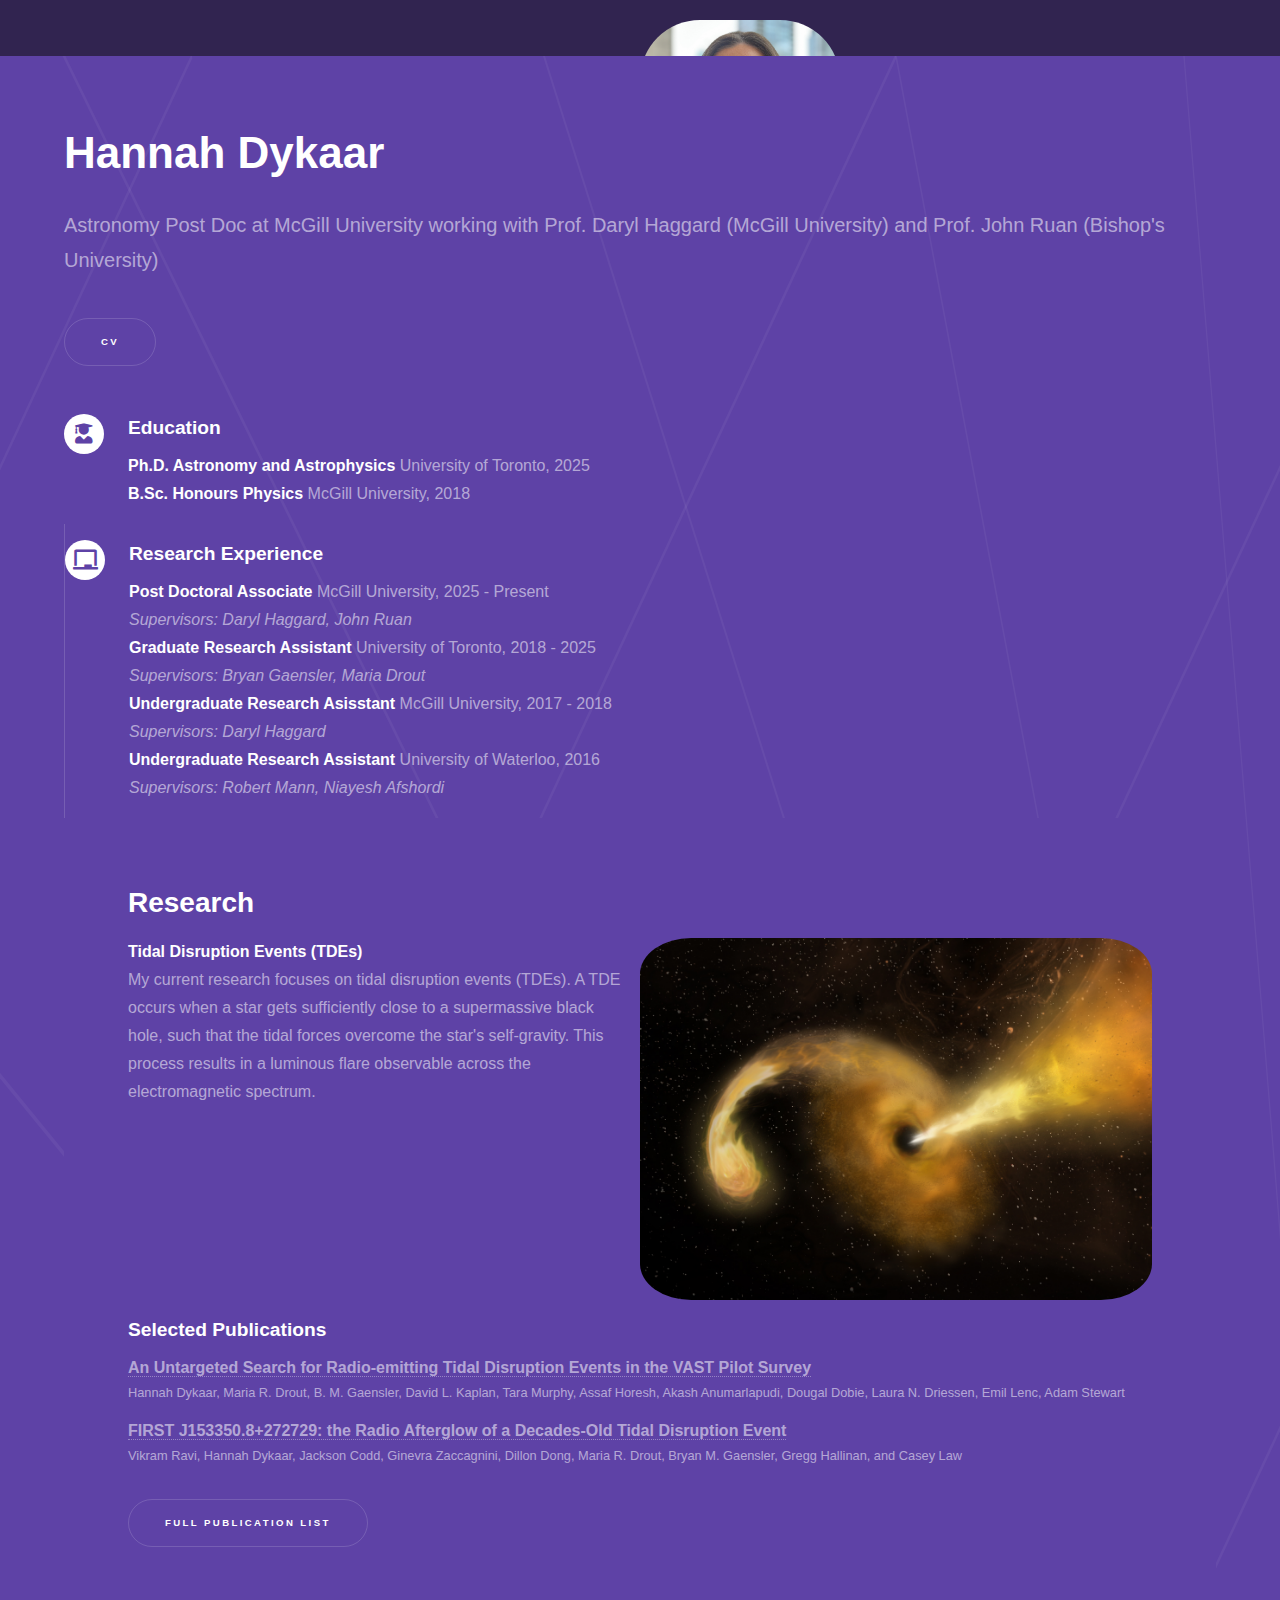
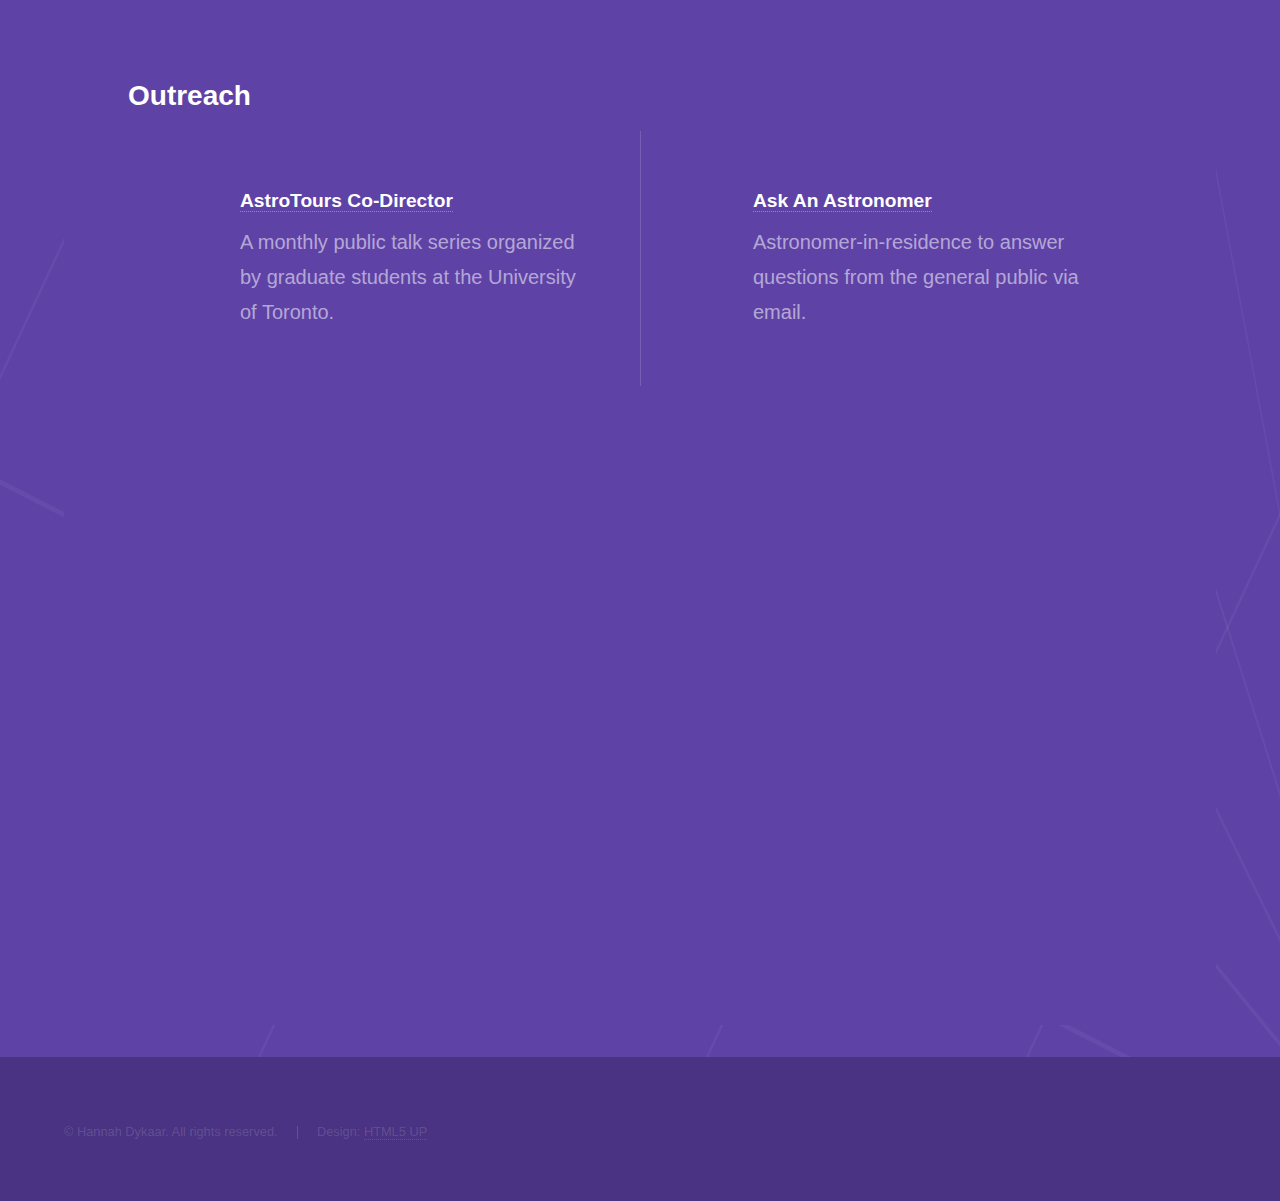
<file: index.html>
<!DOCTYPE HTML>
<!--
	Hyperspace by HTML5 UP
	html5up.net | @ajlkn
	Free for personal and commercial use under the CCA 3.0 license (html5up.net/license)
-->
<html>
	<head>
		<meta charset="utf-8" />
		<meta name="viewport" content="width=device-width, initial-scale=1, user-scalable=no" />
		<link rel="stylesheet" href="assets/css/main.css" />
        <link rel="icon" href="tab_icon.jpeg">
            <link rel="shortcut icon" href="tab_icon.jpeg">
		<noscript><link rel="stylesheet" href="assets/css/noscript.css" /></noscript>
		<title> Hannah Dykaar </title>
	</head>
	<body class="is-preload">

		<!-- Sidebar -->
			<section id="sidebar">
				<div class="inner">
					<nav>
						<ul>
							<div class="cornerimage"><img src="headshot.jpg" width="200" height="200"  >
							<li><a href="#intro">About Me</a></li>
							<li><a href="#one">Research</a></li>
							<li><a href="#two">Outreach</a></li>
							<li><a href="#three">Contact Me</a></li>
						</ul>
					</nav>
				</div>
			</section>

		<!-- Wrapper -->
			<div id="wrapper">

				<!-- Intro -->
					<section id="intro" class="wrapper style1 fullscreen fade-up">
						<div class="inner">
							<h1>Hannah Dykaar</h1> 
                            <p>Astronomy Post Doc at McGill University working with Prof. Daryl Haggard (McGill University) and Prof. John Ruan (Bishop's University)</p>
                           
							<ul class="actions">
								<li><a href="CV.pdf" class="button scrolly">CV</a></li>
							</ul>
							  
							  
							  
 <div class="features_ed">
                                <section>
                                    
                                    <span class="icon solid major far fa-user-graduate"></span> <h3>Education</h3>
                                    <dt><b>Ph.D. Astronomy and Astrophysics</b> University of Toronto, 2025</dt>
				  <dt><b>B.Sc. Honours Physics</b> McGill University, 2018</dt>
                                    
                                </section>


                                <section>
                                    
                                    <span class="icon solid major far  fa-chalkboard"></span> <h3>Research Experience</h3>			  
				  <dt><b>Post Doctoral Associate</b> McGill University, 2025 - Present</dt>
				  <dt><i>Supervisors: Daryl Haggard, John Ruan</i></dt>
				  <dt><b>Graduate Research Assistant</b> University of Toronto, 2018 - 2025</dt>
				  <dt><i>Supervisors: Bryan Gaensler, Maria Drout</i></dt>
				  <dt><b>Undergraduate Research Asisstant</b> McGill University, 2017 - 2018 </dt>
                                    <dt><i>Supervisors: Daryl Haggard</i></dt>
                                    <dt><b>Undergraduate Research Assistant</b> University of Waterloo, 2016 </dt>
                                    <dt><i>Supervisors: Robert Mann, Niayesh Afshordi</i></dt>
                                    
                                </section>
</div>
						  					
			
							  
							  
							  
		
					

				<!-- One -->
					<section id="one" class="wrapper style2 spotlights">
                        <div class="inner">
                        
                        <section id="two" class="wrapper style3 fade-up">
                            <h2>Research</h2>
                            
							<!-- Banner -->
								<section id="banner">
									<div class="content">
									<header>
											<b>Tidal Disruption Events (TDEs)</b></h>
										<dt>My current research focuses on tidal disruption events (TDEs). A TDE occurs when a  star gets sufficiently close to a supermassive black hole, such that the tidal forces overcome the star's self-gravity. This process results in a luminous flare observable across the electromagnetic spectrum.</dt>
										 <p>  

									</div>
									<span class="image object">
										<img src="TDE.jpg" alt="TDE">
									</span>
								</section>
                            
                            
                            
                           
                            
                            
                            
                            <h3>Selected Publications</h3>
                            <dl class="actions">
                                
                                <dt><a href="https://ui.adsabs.harvard.edu/abs/2024ApJ...973..104D/abstract">An Untargeted Search for Radio-emitting Tidal Disruption Events in the VAST Pilot Survey</a></dt>
                                <dt2>Hannah Dykaar, Maria R. Drout, B. M. Gaensler, David L. Kaplan, Tara Murphy, Assaf Horesh, Akash Anumarlapudi, Dougal Dobie, Laura N. Driessen, Emil Lenc, Adam Stewart</dt2>
                                
                                
                                <dt><a href="https://ui.adsabs.harvard.edu/abs/2022ApJ...925..220R/abstract">FIRST J153350.8+272729: the
                                    Radio Afterglow of a Decades-Old Tidal Disruption Event</a></dt>
                                <dt2>Vikram Ravi, Hannah Dykaar, Jackson Codd, Ginevra Zaccagnini, Dillon Dong, Maria R.
                                Drout, Bryan M. Gaensler, Gregg Hallinan, and Casey Law</dt2>
    
                            </dl>
                            <ul class="actions">
                                <li><a href="https://ui.adsabs.harvard.edu/search/filter_author_facet_hier_fq_author=AND&filter_author_facet_hier_fq_author=author_facet_hier%3A%220%2FDykaar%2C%20H%22&fq=%7B!type%3Daqp%20v%3D%24fq_author%7D&fq_author=(author_facet_hier%3A%220%2FDykaar%2C%20H%22)&p_=0&q=%20author%3A%22Hannah%20Dykaar%22&sort=date%20desc%2C%20bibcode%20desc" class="button scrolly">Full Publication List</a></li>
                            </ul>
                            
                            </div>
						
					</section>

				<!-- Two -->
					<section id="two" class="wrapper style3 fade-up">
						<div class="inner">
							<h2>Outreach</h2>
							
							<div class="features">
                                <section>
                                    
                                    <span class="icon solid major fas fa-user-astronaut"></span>
                                    <h3><a href="https://www.astro.utoronto.ca/astrotours/">AstroTours Co-Director</a></h3>
                                    <p> A monthly public talk series organized by graduate students at the University of Toronto.</p>
                                </section>
                                
								<section>
                                    
									<span class="icon solid major far fa-envelope"></span>
                                    <h3><a href="https://www.dunlap.utoronto.ca/public-outreach/ask-an-astronomer/">Ask An Astronomer</a></h3>
									<p>Astronomer-in-residence to answer questions from the general public via email.</p>
								</section>
                                
							
					</section>

				<!-- Three -->
					<section id="three" class="wrapper style1 fade-up">
						<div class="inner">
							<h2>Contact Me</h2>
                        
							<div class="split style1">
								<section>
									<form action="mail_handler.php" method="post">
										<div class="fields">
											<div class="field half">
												<label for="name">Name</label>
												<input type="text" name="name" id="name" />
											</div>
											<div class="field half">
												<label for="email">Email</label>
												<input type="text" name="email" id="email" />
											</div>
											<div class="field">
												<label for="message">Message</label>
												<textarea name="message" id="message" rows="5"></textarea>
											</div>
										</div>
										
                                        <div class="form-group">
                                            <input type="submit" class="btn btn-primary" id="submit" name="submit" value="Send Message">
                                                </div>
									</form>
								</section>
								<section>
									<ul class="contact">
										<li>
											<h3>Office</h3>
                                            <span>Rutherford 336</span>
										</li>
										<li>
											<h3>Email</h3>
                                            <a href="mailto:hannah.dykaar@mcgill.ca">hannah.dykaar@mcgill.ca</a>
										</li>
										
									</ul>
								</section>
							</div>
						</div>
					</section>

			</div>

		<!-- Footer -->
			<footer id="footer" class="wrapper style1-alt">
				<div class="inner">
					<ul class="menu">
						<li>&copy; Hannah Dykaar. All rights reserved.</li><li>Design: <a href="http://html5up.net">HTML5 UP</a></li>
					</ul>
				</div>
			</footer>

		<!-- Scripts -->
			<script src="assets/js/jquery.min.js"></script>
			<script src="assets/js/jquery.scrollex.min.js"></script>
			<script src="assets/js/jquery.scrolly.min.js"></script>
			<script src="assets/js/browser.min.js"></script>
			<script src="assets/js/breakpoints.min.js"></script>
			<script src="assets/js/util.js"></script>
			<script src="assets/js/main.js"></script>

	</body>
</html>
</file>
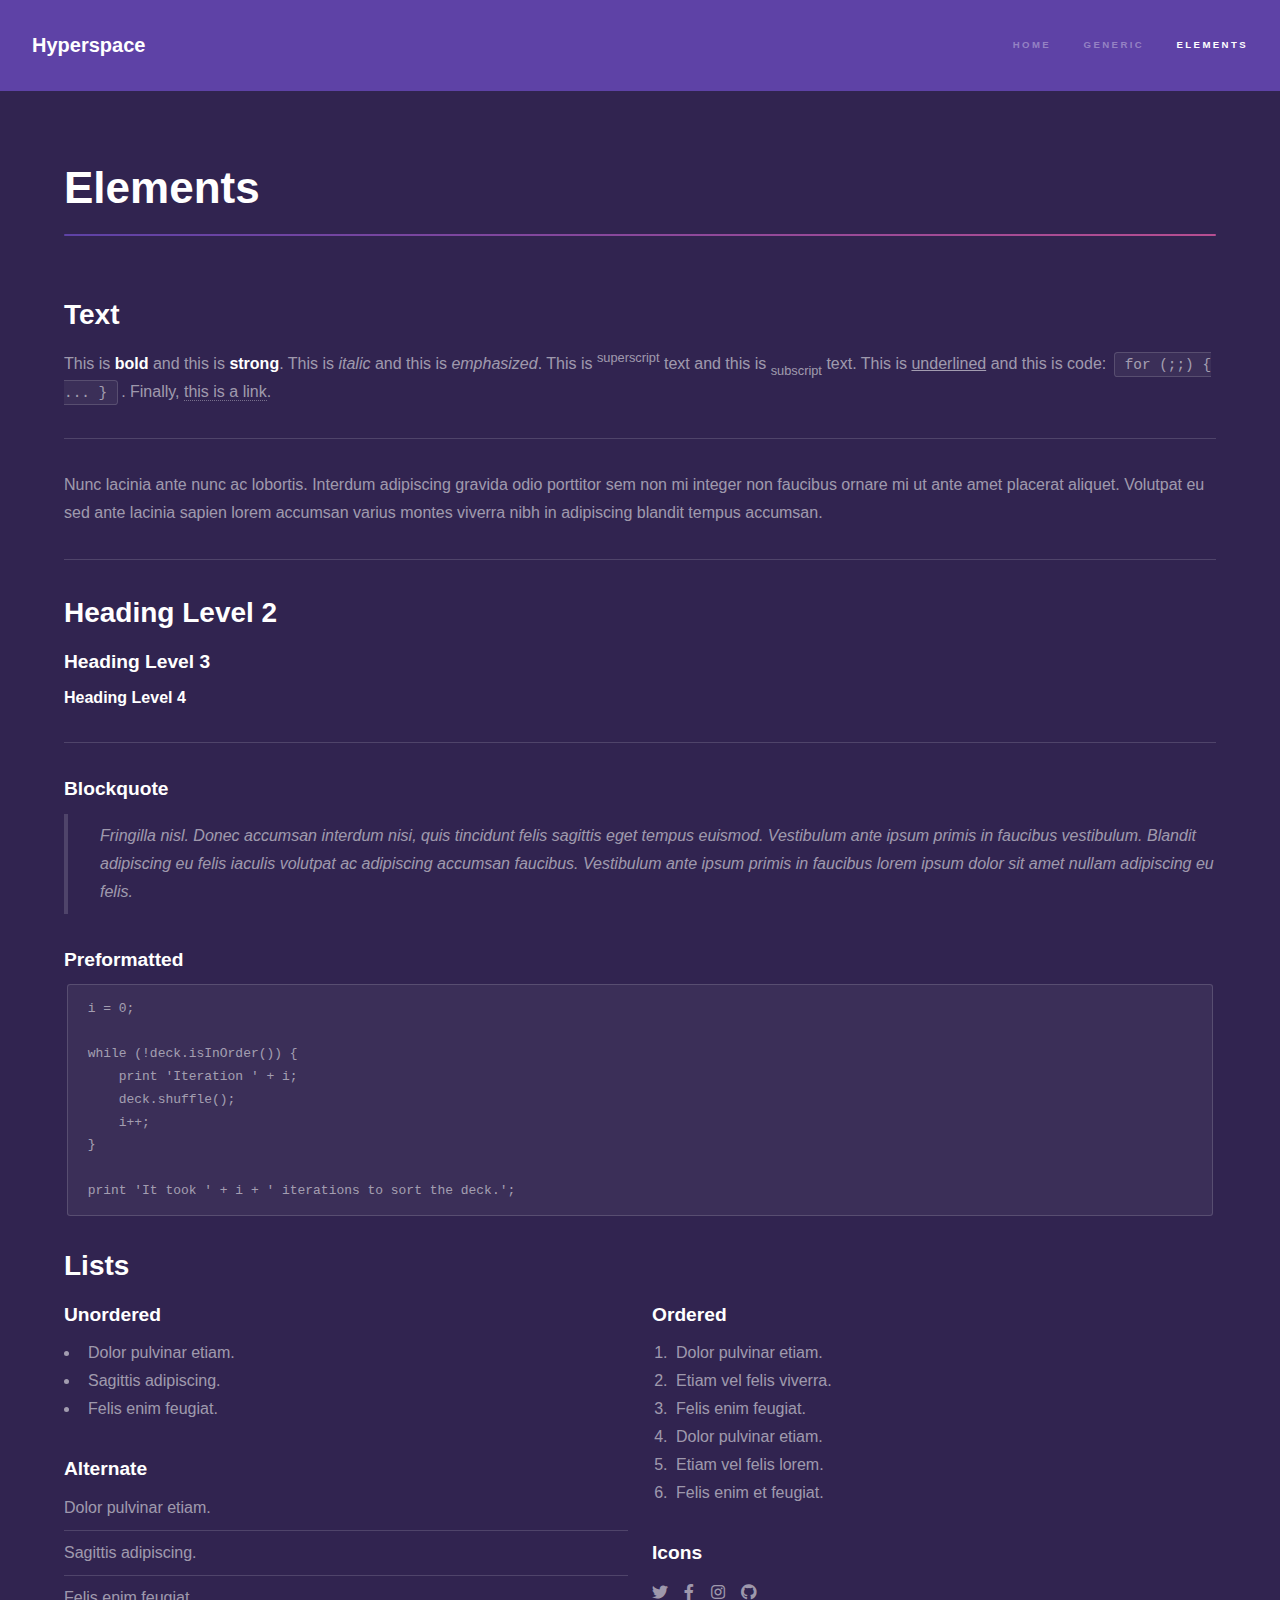
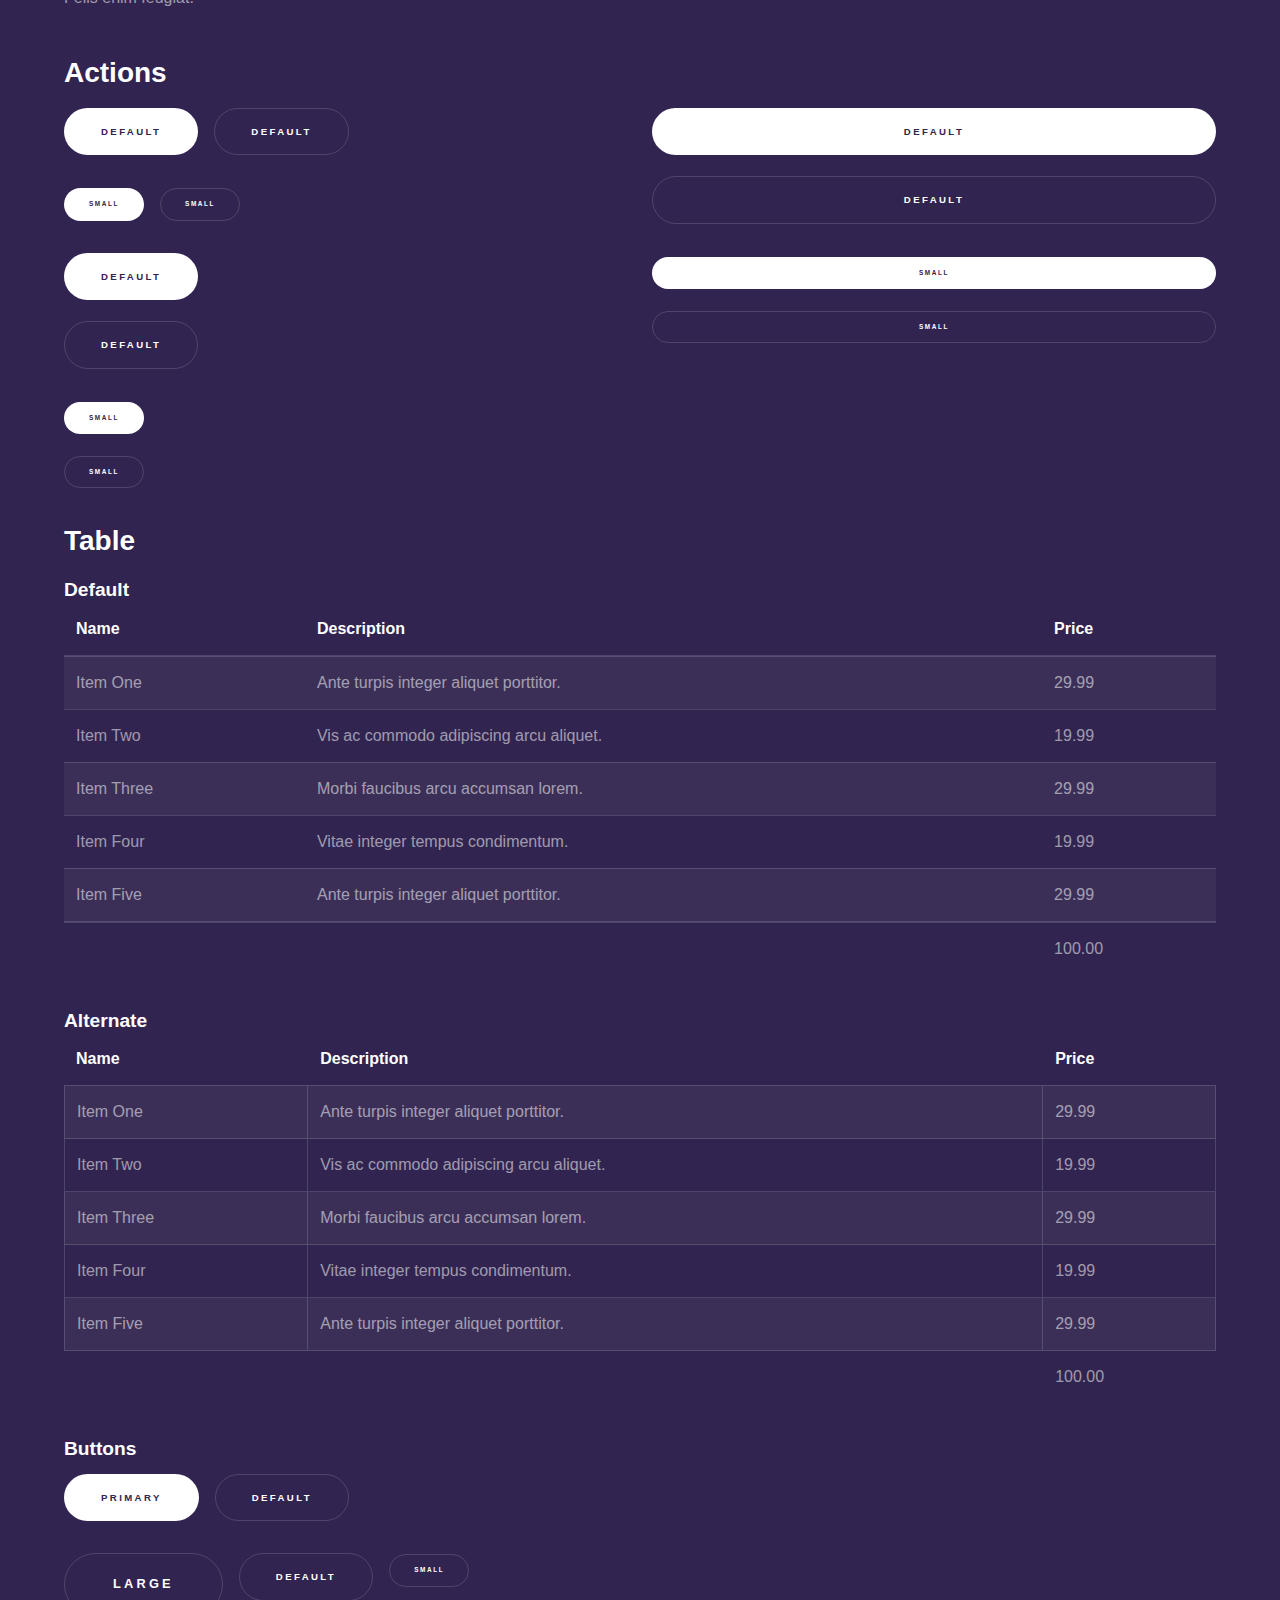
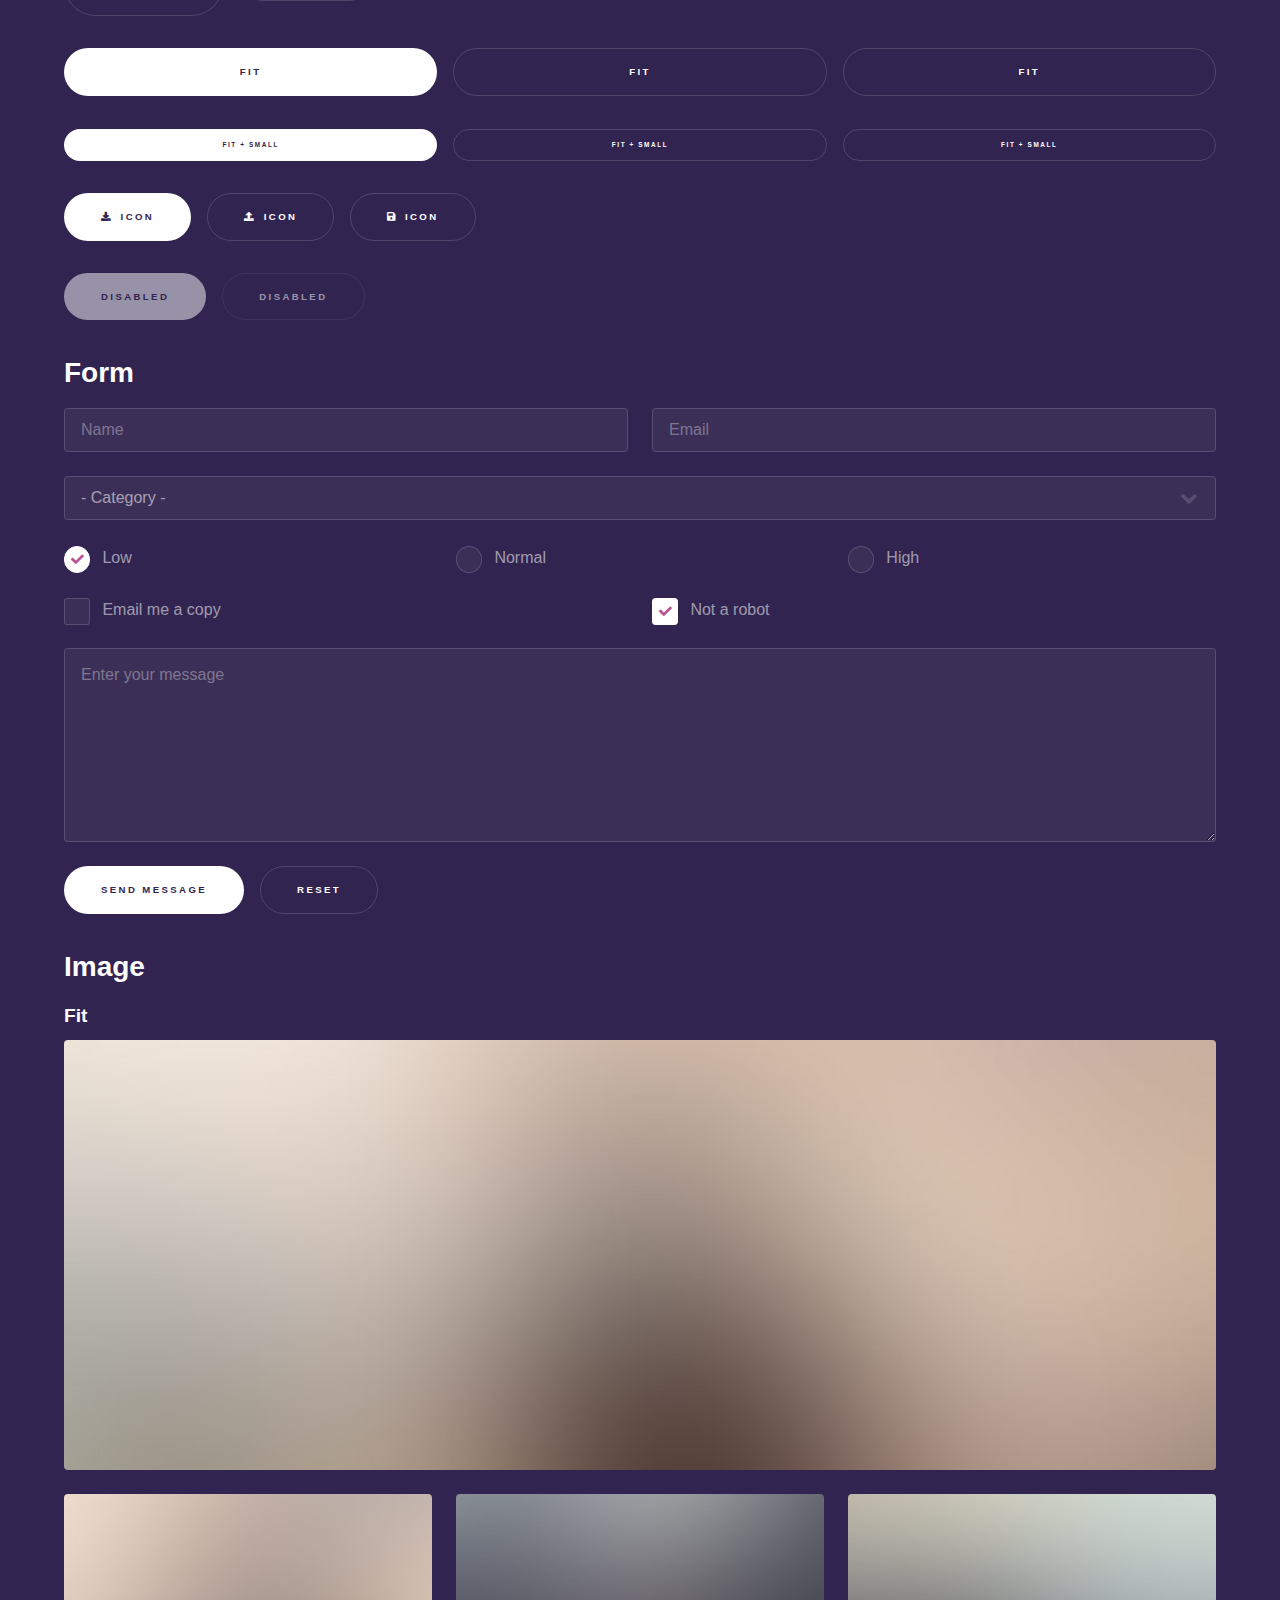
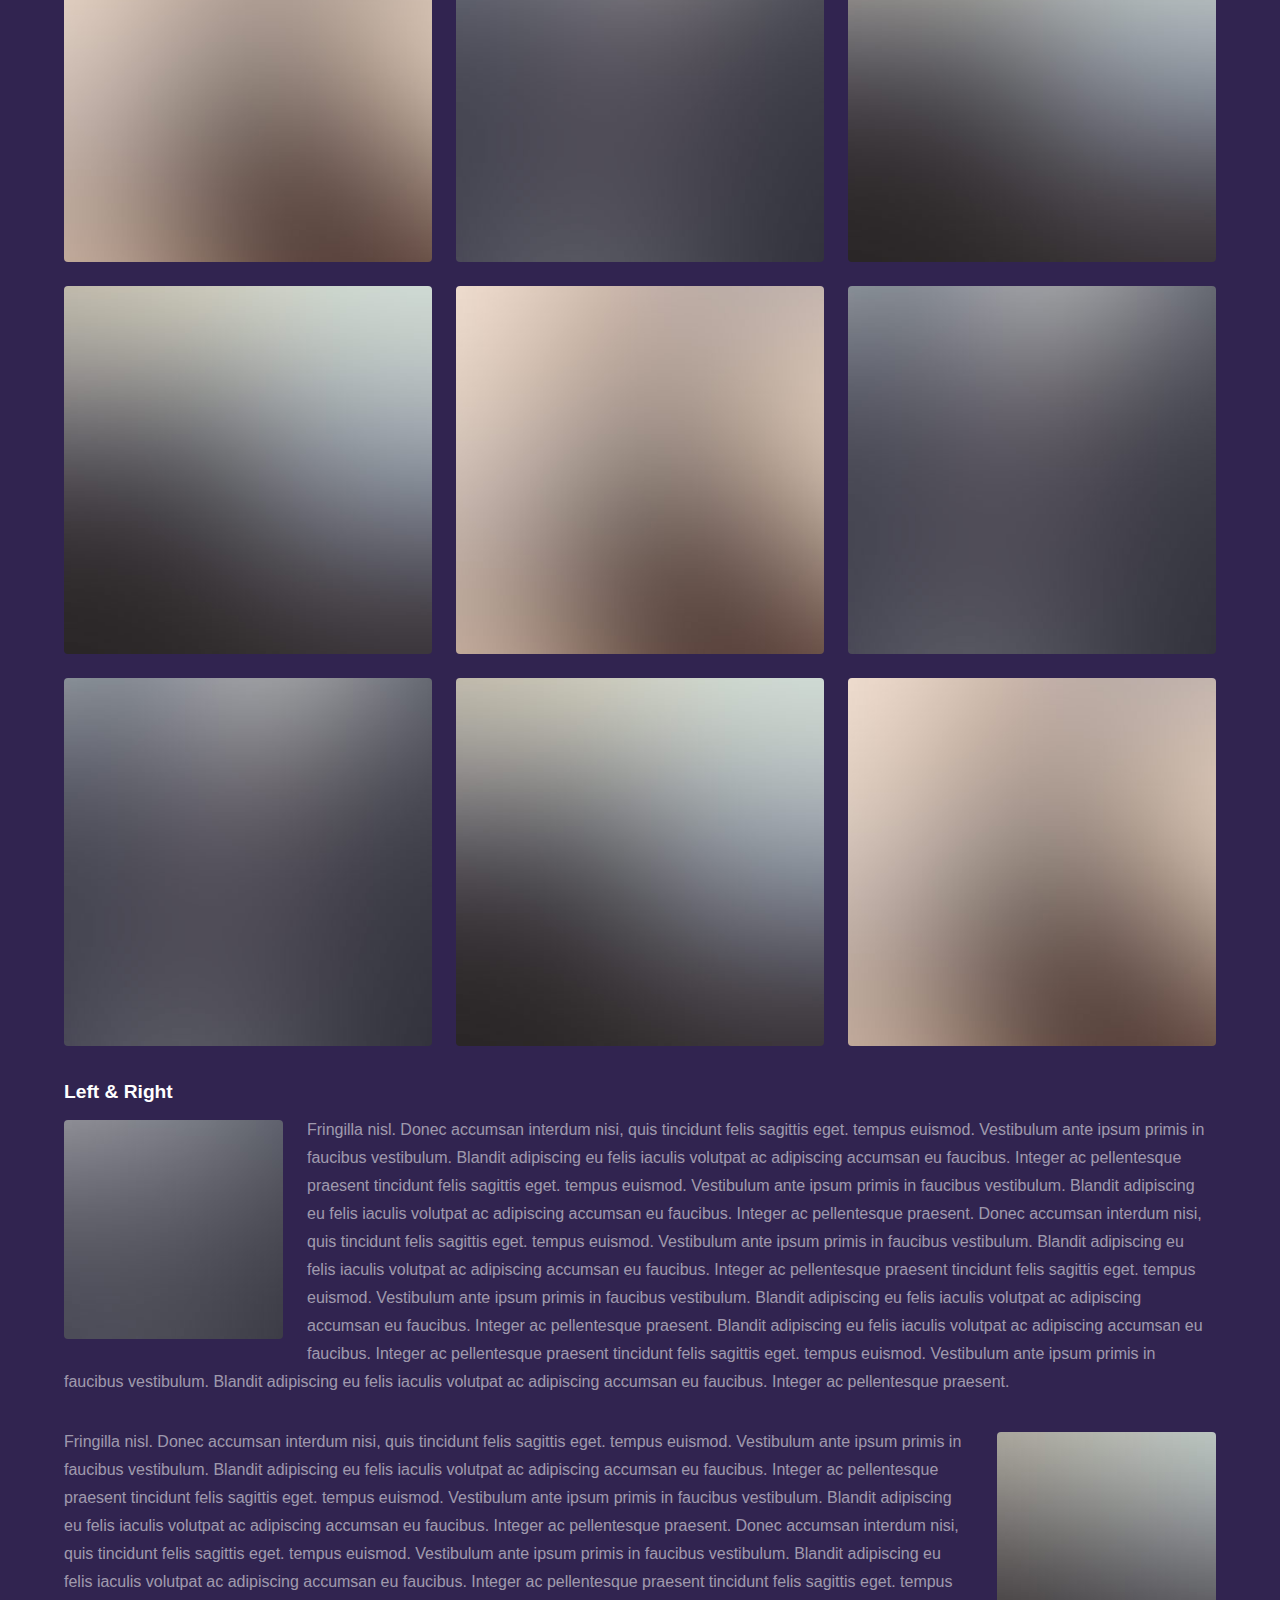
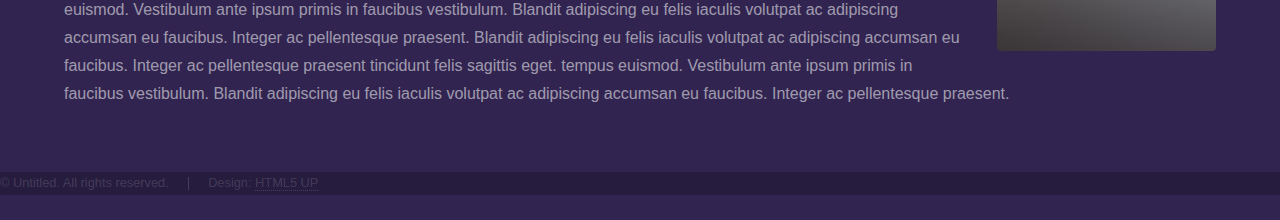
<file: elements.html>
<!DOCTYPE HTML>
<!--
	Hyperspace by HTML5 UP
	html5up.net | @ajlkn
	Free for personal and commercial use under the CCA 3.0 license (html5up.net/license)
-->
<html>
	<head>
		<title>Elements - Hyperspace by HTML5 UP</title>
		<meta charset="utf-8" />
		<meta name="viewport" content="width=device-width, initial-scale=1, user-scalable=no" />
		<link rel="stylesheet" href="assets/css/main.css" />
		<noscript><link rel="stylesheet" href="assets/css/noscript.css" /></noscript>
	</head>
	<body class="is-preload">

		<!-- Header -->
			<header id="header">
				<a href="index.html" class="title">Hyperspace</a>
				<nav>
					<ul>
						<li><a href="index.html">Home</a></li>
						<li><a href="generic.html">Generic</a></li>
						<li><a href="elements.html"  class="active">Elements</a></li>
					</ul>
				</nav>
			</header>

		<!-- Wrapper -->
			<div id="wrapper">

				<!-- Main -->
					<section id="main" class="wrapper">
						<div class="inner">
							<h1 class="major">Elements</h1>

							<!-- Text -->
								<section>
									<h2>Text</h2>
									<p>This is <b>bold</b> and this is <strong>strong</strong>. This is <i>italic</i> and this is <em>emphasized</em>.
									This is <sup>superscript</sup> text and this is <sub>subscript</sub> text.
									This is <u>underlined</u> and this is code: <code>for (;;) { ... }</code>. Finally, <a href="#">this is a link</a>.</p>
									<hr />
									<p>Nunc lacinia ante nunc ac lobortis. Interdum adipiscing gravida odio porttitor sem non mi integer non faucibus ornare mi ut ante amet placerat aliquet. Volutpat eu sed ante lacinia sapien lorem accumsan varius montes viverra nibh in adipiscing blandit tempus accumsan.</p>
									<hr />
									<h2>Heading Level 2</h2>
									<h3>Heading Level 3</h3>
									<h4>Heading Level 4</h4>
									<hr />
									<h3>Blockquote</h3>
									<blockquote>Fringilla nisl. Donec accumsan interdum nisi, quis tincidunt felis sagittis eget tempus euismod. Vestibulum ante ipsum primis in faucibus vestibulum. Blandit adipiscing eu felis iaculis volutpat ac adipiscing accumsan faucibus. Vestibulum ante ipsum primis in faucibus lorem ipsum dolor sit amet nullam adipiscing eu felis.</blockquote>
									<h3>Preformatted</h3>
									<pre><code>i = 0;

while (!deck.isInOrder()) {
    print 'Iteration ' + i;
    deck.shuffle();
    i++;
}

print 'It took ' + i + ' iterations to sort the deck.';</code></pre>
								</section>

							<!-- Lists -->
								<section>
									<h2>Lists</h2>
									<div class="row">
										<div class="col-6 col-12-medium">
											<h3>Unordered</h3>
											<ul>
												<li>Dolor pulvinar etiam.</li>
												<li>Sagittis adipiscing.</li>
												<li>Felis enim feugiat.</li>
											</ul>
											<h3>Alternate</h3>
											<ul class="alt">
												<li>Dolor pulvinar etiam.</li>
												<li>Sagittis adipiscing.</li>
												<li>Felis enim feugiat.</li>
											</ul>
										</div>
										<div class="col-6 col-12-medium">
											<h3>Ordered</h3>
											<ol>
												<li>Dolor pulvinar etiam.</li>
												<li>Etiam vel felis viverra.</li>
												<li>Felis enim feugiat.</li>
												<li>Dolor pulvinar etiam.</li>
												<li>Etiam vel felis lorem.</li>
												<li>Felis enim et feugiat.</li>
											</ol>
											<h3>Icons</h3>
											<ul class="icons">
												<li><a href="#" class="icon brands fa-twitter"><span class="label">Twitter</span></a></li>
												<li><a href="#" class="icon brands fa-facebook-f"><span class="label">Facebook</span></a></li>
												<li><a href="#" class="icon brands fa-instagram"><span class="label">Instagram</span></a></li>
												<li><a href="#" class="icon brands fa-github"><span class="label">Github</span></a></li>
											</ul>
										</div>
									</div>
									<h2>Actions</h2>
									<div class="row">
										<div class="col-6 col-12-medium">
											<ul class="actions">
												<li><a href="#" class="button primary">Default</a></li>
												<li><a href="#" class="button">Default</a></li>
											</ul>
											<ul class="actions small">
												<li><a href="#" class="button primary small">Small</a></li>
												<li><a href="#" class="button small">Small</a></li>
											</ul>
											<ul class="actions stacked">
												<li><a href="#" class="button primary">Default</a></li>
												<li><a href="#" class="button">Default</a></li>
											</ul>
											<ul class="actions stacked">
												<li><a href="#" class="button primary small">Small</a></li>
												<li><a href="#" class="button small">Small</a></li>
											</ul>
										</div>
										<div class="col-6 col-12-medium">
											<ul class="actions stacked">
												<li><a href="#" class="button primary fit">Default</a></li>
												<li><a href="#" class="button fit">Default</a></li>
											</ul>
											<ul class="actions stacked">
												<li><a href="#" class="button primary small fit">Small</a></li>
												<li><a href="#" class="button small fit">Small</a></li>
											</ul>
										</div>
									</div>
								</section>

							<!-- Table -->
								<section>
									<h2>Table</h2>
									<h3>Default</h3>
									<div class="table-wrapper">
										<table>
											<thead>
												<tr>
													<th>Name</th>
													<th>Description</th>
													<th>Price</th>
												</tr>
											</thead>
											<tbody>
												<tr>
													<td>Item One</td>
													<td>Ante turpis integer aliquet porttitor.</td>
													<td>29.99</td>
												</tr>
												<tr>
													<td>Item Two</td>
													<td>Vis ac commodo adipiscing arcu aliquet.</td>
													<td>19.99</td>
												</tr>
												<tr>
													<td>Item Three</td>
													<td> Morbi faucibus arcu accumsan lorem.</td>
													<td>29.99</td>
												</tr>
												<tr>
													<td>Item Four</td>
													<td>Vitae integer tempus condimentum.</td>
													<td>19.99</td>
												</tr>
												<tr>
													<td>Item Five</td>
													<td>Ante turpis integer aliquet porttitor.</td>
													<td>29.99</td>
												</tr>
											</tbody>
											<tfoot>
												<tr>
													<td colspan="2"></td>
													<td>100.00</td>
												</tr>
											</tfoot>
										</table>
									</div>

									<h3>Alternate</h3>
									<div class="table-wrapper">
										<table class="alt">
											<thead>
												<tr>
													<th>Name</th>
													<th>Description</th>
													<th>Price</th>
												</tr>
											</thead>
											<tbody>
												<tr>
													<td>Item One</td>
													<td>Ante turpis integer aliquet porttitor.</td>
													<td>29.99</td>
												</tr>
												<tr>
													<td>Item Two</td>
													<td>Vis ac commodo adipiscing arcu aliquet.</td>
													<td>19.99</td>
												</tr>
												<tr>
													<td>Item Three</td>
													<td> Morbi faucibus arcu accumsan lorem.</td>
													<td>29.99</td>
												</tr>
												<tr>
													<td>Item Four</td>
													<td>Vitae integer tempus condimentum.</td>
													<td>19.99</td>
												</tr>
												<tr>
													<td>Item Five</td>
													<td>Ante turpis integer aliquet porttitor.</td>
													<td>29.99</td>
												</tr>
											</tbody>
											<tfoot>
												<tr>
													<td colspan="2"></td>
													<td>100.00</td>
												</tr>
											</tfoot>
										</table>
									</div>
								</section>

							<!-- Buttons -->
								<section>
									<h3>Buttons</h3>
									<ul class="actions">
										<li><a href="#" class="button primary">Primary</a></li>
										<li><a href="#" class="button">Default</a></li>
									</ul>
									<ul class="actions">
										<li><a href="#" class="button large">Large</a></li>
										<li><a href="#" class="button">Default</a></li>
										<li><a href="#" class="button small">Small</a></li>
									</ul>
									<ul class="actions fit">
										<li><a href="#" class="button primary fit">Fit</a></li>
										<li><a href="#" class="button fit">Fit</a></li>
										<li><a href="#" class="button fit">Fit</a></li>
									</ul>
									<ul class="actions fit small">
										<li><a href="#" class="button primary fit small">Fit + Small</a></li>
										<li><a href="#" class="button fit small">Fit + Small</a></li>
										<li><a href="#" class="button fit small">Fit + Small</a></li>
									</ul>
									<ul class="actions">
										<li><a href="#" class="button primary icon solid fa-download">Icon</a></li>
										<li><a href="#" class="button icon solid fa-upload">Icon</a></li>
										<li><a href="#" class="button icon solid fa-save">Icon</a></li>
									</ul>
									<ul class="actions">
										<li><span class="button primary disabled">Disabled</span></li>
										<li><span class="button disabled">Disabled</span></li>
									</ul>
								</section>

							<!-- Form -->
								<section>
									<h2>Form</h2>
									<form method="post" action="#">
										<div class="row gtr-uniform">
											<div class="col-6 col-12-xsmall">
												<input type="text" name="demo-name" id="demo-name" value="" placeholder="Name" />
											</div>
											<div class="col-6 col-12-xsmall">
												<input type="email" name="demo-email" id="demo-email" value="" placeholder="Email" />
											</div>
											<div class="col-12">
												<select name="demo-category" id="demo-category">
													<option value="">- Category -</option>
													<option value="1">Manufacturing</option>
													<option value="1">Shipping</option>
													<option value="1">Administration</option>
													<option value="1">Human Resources</option>
												</select>
											</div>
											<div class="col-4 col-12-small">
												<input type="radio" id="demo-priority-low" name="demo-priority" checked>
												<label for="demo-priority-low">Low</label>
											</div>
											<div class="col-4 col-12-small">
												<input type="radio" id="demo-priority-normal" name="demo-priority">
												<label for="demo-priority-normal">Normal</label>
											</div>
											<div class="col-4 col-12-small">
												<input type="radio" id="demo-priority-high" name="demo-priority">
												<label for="demo-priority-high">High</label>
											</div>
											<div class="col-6 col-12-small">
												<input type="checkbox" id="demo-copy" name="demo-copy">
												<label for="demo-copy">Email me a copy</label>
											</div>
											<div class="col-6 col-12-small">
												<input type="checkbox" id="demo-human" name="demo-human" checked>
												<label for="demo-human">Not a robot</label>
											</div>
											<div class="col-12">
												<textarea name="demo-message" id="demo-message" placeholder="Enter your message" rows="6"></textarea>
											</div>
											<div class="col-12">
												<ul class="actions">
													<li><input type="submit" value="Send Message" class="primary" /></li>
													<li><input type="reset" value="Reset" /></li>
												</ul>
											</div>
										</div>
									</form>
								</section>

							<!-- Image -->
								<section>
									<h2>Image</h2>
									<h3>Fit</h3>
									<div class="box alt">
										<div class="row gtr-uniform">
											<div class="col-12"><span class="image fit"><img src="images/pic04.jpg" alt="" /></span></div>
											<div class="col-4"><span class="image fit"><img src="images/pic01.jpg" alt="" /></span></div>
											<div class="col-4"><span class="image fit"><img src="images/pic02.jpg" alt="" /></span></div>
											<div class="col-4"><span class="image fit"><img src="images/pic03.jpg" alt="" /></span></div>
											<div class="col-4"><span class="image fit"><img src="images/pic03.jpg" alt="" /></span></div>
											<div class="col-4"><span class="image fit"><img src="images/pic01.jpg" alt="" /></span></div>
											<div class="col-4"><span class="image fit"><img src="images/pic02.jpg" alt="" /></span></div>
											<div class="col-4"><span class="image fit"><img src="images/pic02.jpg" alt="" /></span></div>
											<div class="col-4"><span class="image fit"><img src="images/pic03.jpg" alt="" /></span></div>
											<div class="col-4"><span class="image fit"><img src="images/pic01.jpg" alt="" /></span></div>
										</div>
									</div>
									<h3>Left &amp; Right</h3>
									<p><span class="image left"><img src="images/pic05.jpg" alt="" /></span>Fringilla nisl. Donec accumsan interdum nisi, quis tincidunt felis sagittis eget. tempus euismod. Vestibulum ante ipsum primis in faucibus vestibulum. Blandit adipiscing eu felis iaculis volutpat ac adipiscing accumsan eu faucibus. Integer ac pellentesque praesent tincidunt felis sagittis eget. tempus euismod. Vestibulum ante ipsum primis in faucibus vestibulum. Blandit adipiscing eu felis iaculis volutpat ac adipiscing accumsan eu faucibus. Integer ac pellentesque praesent. Donec accumsan interdum nisi, quis tincidunt felis sagittis eget. tempus euismod. Vestibulum ante ipsum primis in faucibus vestibulum. Blandit adipiscing eu felis iaculis volutpat ac adipiscing accumsan eu faucibus. Integer ac pellentesque praesent tincidunt felis sagittis eget. tempus euismod. Vestibulum ante ipsum primis in faucibus vestibulum. Blandit adipiscing eu felis iaculis volutpat ac adipiscing accumsan eu faucibus. Integer ac pellentesque praesent. Blandit adipiscing eu felis iaculis volutpat ac adipiscing accumsan eu faucibus. Integer ac pellentesque praesent tincidunt felis sagittis eget. tempus euismod. Vestibulum ante ipsum primis in faucibus vestibulum. Blandit adipiscing eu felis iaculis volutpat ac adipiscing accumsan eu faucibus. Integer ac pellentesque praesent.</p>
									<p><span class="image right"><img src="images/pic06.jpg" alt="" /></span>Fringilla nisl. Donec accumsan interdum nisi, quis tincidunt felis sagittis eget. tempus euismod. Vestibulum ante ipsum primis in faucibus vestibulum. Blandit adipiscing eu felis iaculis volutpat ac adipiscing accumsan eu faucibus. Integer ac pellentesque praesent tincidunt felis sagittis eget. tempus euismod. Vestibulum ante ipsum primis in faucibus vestibulum. Blandit adipiscing eu felis iaculis volutpat ac adipiscing accumsan eu faucibus. Integer ac pellentesque praesent. Donec accumsan interdum nisi, quis tincidunt felis sagittis eget. tempus euismod. Vestibulum ante ipsum primis in faucibus vestibulum. Blandit adipiscing eu felis iaculis volutpat ac adipiscing accumsan eu faucibus. Integer ac pellentesque praesent tincidunt felis sagittis eget. tempus euismod. Vestibulum ante ipsum primis in faucibus vestibulum. Blandit adipiscing eu felis iaculis volutpat ac adipiscing accumsan eu faucibus. Integer ac pellentesque praesent. Blandit adipiscing eu felis iaculis volutpat ac adipiscing accumsan eu faucibus. Integer ac pellentesque praesent tincidunt felis sagittis eget. tempus euismod. Vestibulum ante ipsum primis in faucibus vestibulum. Blandit adipiscing eu felis iaculis volutpat ac adipiscing accumsan eu faucibus. Integer ac pellentesque praesent.</p>
								</section>

						</div>
					</section>

			</div>

		<!-- Footer -->
			<footer id="footer" class="wrapper alt">
				<div class="inner">
					<ul class="menu">
						<li>&copy; Untitled. All rights reserved.</li><li>Design: <a href="http://html5up.net">HTML5 UP</a></li>
					</ul>
				</div>
			</footer>

		<!-- Scripts -->
			<script src="assets/js/jquery.min.js"></script>
			<script src="assets/js/jquery.scrollex.min.js"></script>
			<script src="assets/js/jquery.scrolly.min.js"></script>
			<script src="assets/js/browser.min.js"></script>
			<script src="assets/js/breakpoints.min.js"></script>
			<script src="assets/js/util.js"></script>
			<script src="assets/js/main.js"></script>

	</body>
</html>
</file>
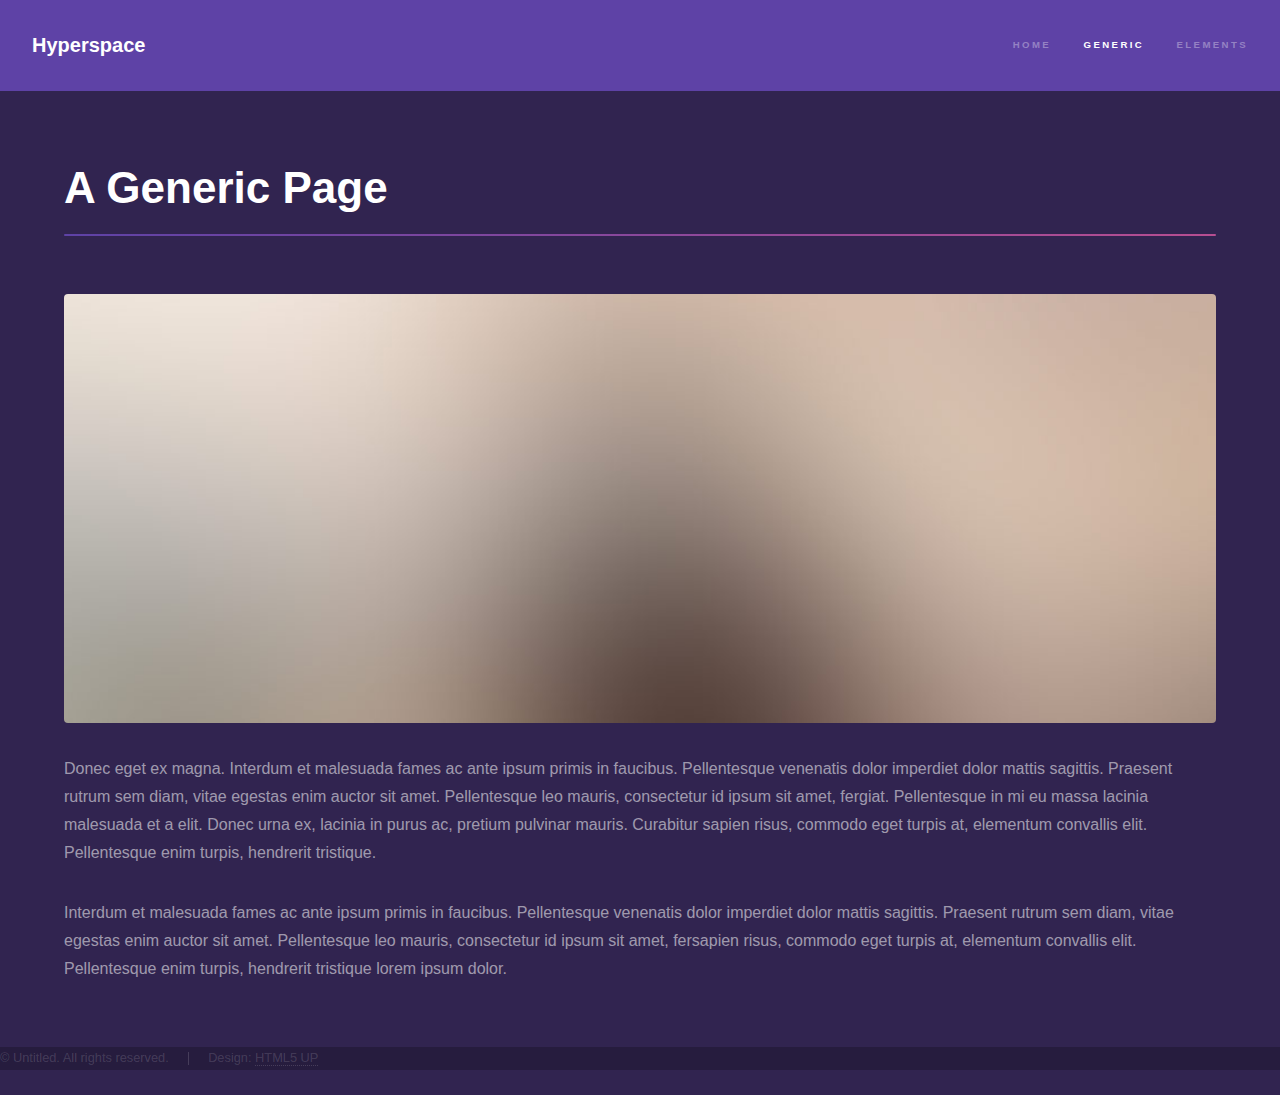
<file: generic.html>
<!DOCTYPE HTML>
<!--
	Hyperspace by HTML5 UP
	html5up.net | @ajlkn
	Free for personal and commercial use under the CCA 3.0 license (html5up.net/license)
-->
<html>
	<head>
		<title>Generic - Hyperspace by HTML5 UP</title>
		<meta charset="utf-8" />
		<meta name="viewport" content="width=device-width, initial-scale=1, user-scalable=no" />
		<link rel="stylesheet" href="assets/css/main.css" />
		<noscript><link rel="stylesheet" href="assets/css/noscript.css" /></noscript>
	</head>
	<body class="is-preload">

		<!-- Header -->
			<header id="header">
				<a href="index.html" class="title">Hyperspace</a>
				<nav>
					<ul>
						<li><a href="index.html">Home</a></li>
						<li><a href="generic.html" class="active">Generic</a></li>
						<li><a href="elements.html">Elements</a></li>
					</ul>
				</nav>
			</header>

		<!-- Wrapper -->
			<div id="wrapper">

				<!-- Main -->
					<section id="main" class="wrapper">
						<div class="inner">
							<h1 class="major">A Generic Page</h1>
							<span class="image fit"><img src="images/pic04.jpg" alt="" /></span>
							<p>Donec eget ex magna. Interdum et malesuada fames ac ante ipsum primis in faucibus. Pellentesque venenatis dolor imperdiet dolor mattis sagittis. Praesent rutrum sem diam, vitae egestas enim auctor sit amet. Pellentesque leo mauris, consectetur id ipsum sit amet, fergiat. Pellentesque in mi eu massa lacinia malesuada et a elit. Donec urna ex, lacinia in purus ac, pretium pulvinar mauris. Curabitur sapien risus, commodo eget turpis at, elementum convallis elit. Pellentesque enim turpis, hendrerit tristique.</p>
							<p>Interdum et malesuada fames ac ante ipsum primis in faucibus. Pellentesque venenatis dolor imperdiet dolor mattis sagittis. Praesent rutrum sem diam, vitae egestas enim auctor sit amet. Pellentesque leo mauris, consectetur id ipsum sit amet, fersapien risus, commodo eget turpis at, elementum convallis elit. Pellentesque enim turpis, hendrerit tristique lorem ipsum dolor.</p>
						</div>
					</section>

			</div>

		<!-- Footer -->
			<footer id="footer" class="wrapper alt">
				<div class="inner">
					<ul class="menu">
						<li>&copy; Untitled. All rights reserved.</li><li>Design: <a href="http://html5up.net">HTML5 UP</a></li>
					</ul>
				</div>
			</footer>

		<!-- Scripts -->
			<script src="assets/js/jquery.min.js"></script>
			<script src="assets/js/jquery.scrollex.min.js"></script>
			<script src="assets/js/jquery.scrolly.min.js"></script>
			<script src="assets/js/browser.min.js"></script>
			<script src="assets/js/breakpoints.min.js"></script>
			<script src="assets/js/util.js"></script>
			<script src="assets/js/main.js"></script>

	</body>
</html>
</file>
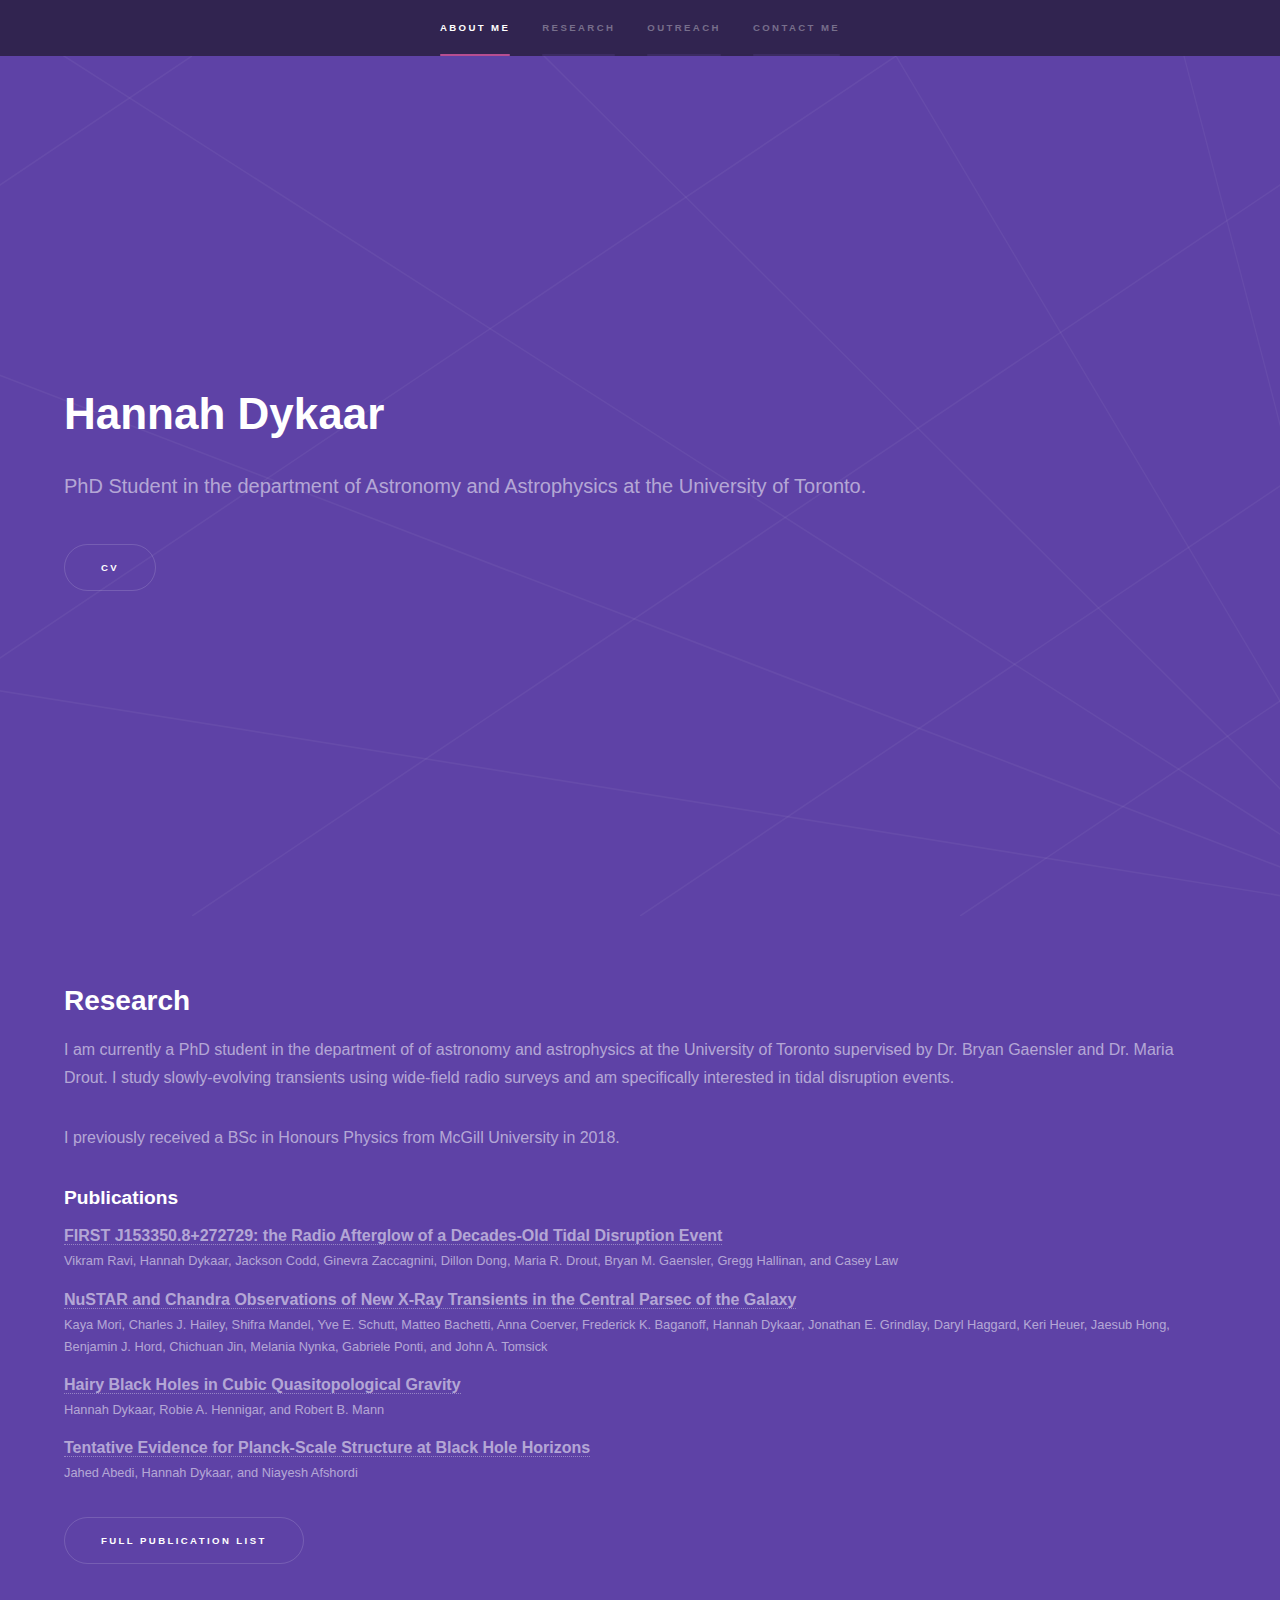
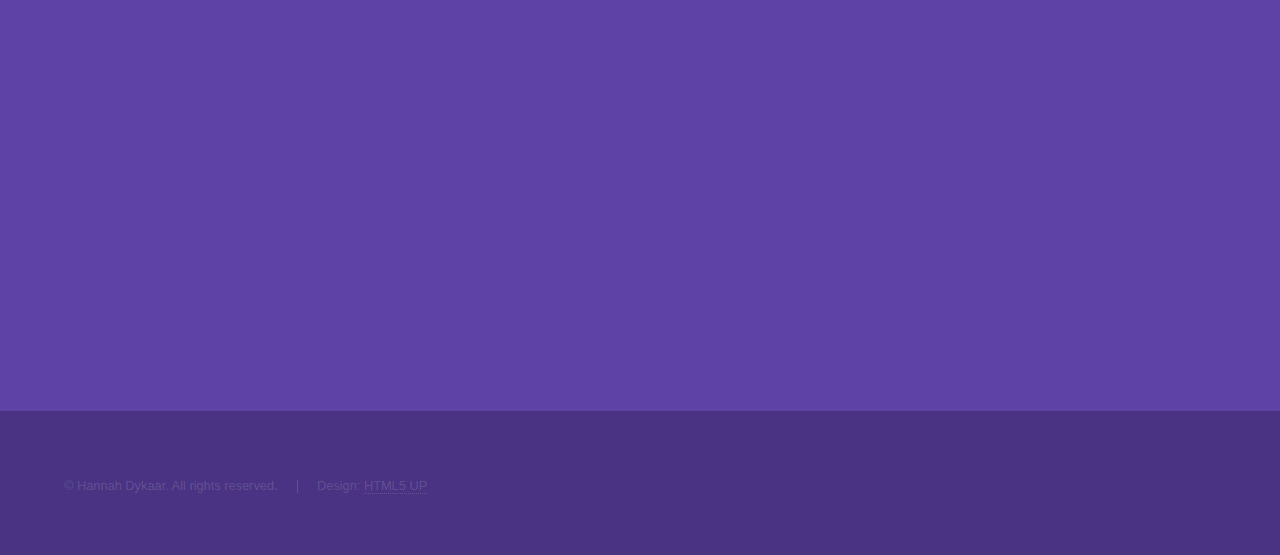
<file: index_no_contact.html>
<!DOCTYPE HTML>
<!--
	Hyperspace by HTML5 UP
	html5up.net | @ajlkn
	Free for personal and commercial use under the CCA 3.0 license (html5up.net/license)
-->
<html>
	<head>
		<title>Hannah Dykaar</title>
		<meta charset="utf-8" />
		<meta name="viewport" content="width=device-width, initial-scale=1, user-scalable=no" />
		<link rel="stylesheet" href="assets/css/main.css" />
        <link rel="icon" href="tab_icon.jpeg">
            <link rel="shortcut icon" href="tab_icon.jpeg">
		<noscript><link rel="stylesheet" href="assets/css/noscript.css" /></noscript>
	</head>
	<body class="is-preload">

		<!-- Sidebar -->
			<section id="sidebar">
				<div class="inner">
					<nav>
						<ul>
							<li><a href="#intro">About Me</a></li>
							<li><a href="#one">Research</a></li>
							<li><a href="#two">Outreach</a></li>
							<li><a href="#three">Contact Me</a></li>
						</ul>
					</nav>
				</div>
			</section>

		<!-- Wrapper -->
			<div id="wrapper">

				<!-- Intro -->
					<section id="intro" class="wrapper style1 fullscreen fade-up">
						<div class="inner">
							<h1>Hannah Dykaar</h1>
                            <p>PhD Student in the department of Astronomy and Astrophysics at the University of Toronto.</p>
							<ul class="actions">
								<li><a href="CV.pdf" class="button scrolly">CV</a></li>
							</ul>
						</div>
					</section>

				<!-- One -->
					<section id="one" class="wrapper style2 spotlights">
                        <div class="inner">
                            <h2>Research</h2>
                            <p>I am currently a PhD student in the department of  of astronomy and astrophysics at the University of Toronto supervised by Dr. Bryan Gaensler and Dr. Maria Drout. I study slowly-evolving transients using wide-field radio surveys and am specifically interested in tidal disruption events. </p>
                            
                            <p>I previously received a BSc in Honours Physics from McGill University in 2018. </p>
                            <h3>Publications</h3>
                            <dl class="actions">
                                <dt><a href="https://arxiv.org/abs/2102.05795">FIRST J153350.8+272729: the
                                    Radio Afterglow of a Decades-Old Tidal Disruption Event</a></dt>
                                <dt2>Vikram Ravi, Hannah Dykaar, Jackson Codd, Ginevra Zaccagnini, Dillon Dong, Maria R.
                                Drout, Bryan M. Gaensler, Gregg Hallinan, and Casey Law</dt2>
                                
                                <dt><a href="https://iopscience.iop.org/article/10.3847/1538-4357/ab4b47">NuSTAR and Chandra Observations of New X-Ray Transients in the Central Parsec
                                    of the Galaxy</a></dt>
                                <dt2>Kaya Mori, Charles J. Hailey, Shifra Mandel, Yve E. Schutt, Matteo Bachetti, Anna Coerver,
                                    Frederick K. Baganoff, Hannah Dykaar, Jonathan E. Grindlay, Daryl Haggard, Keri Heuer,
                                    Jaesub Hong, Benjamin J. Hord, Chichuan Jin, Melania Nynka, Gabriele Ponti, and John A.
                                    Tomsick</dt2>
                                
                                <dt><a href="https://link.springer.com/article/10.1007%2FJHEP05%282017%29045"> Hairy Black Holes in Cubic Quasitopological Gravity</a></dt>
                                <dt2>Hannah Dykaar, Robie A. Hennigar, and Robert B. Mann</dt2>
                                
                                <dt><a href="https://journals.aps.org/prd/abstract/10.1103/PhysRevD.96.082004">Tentative Evidence for Planck-Scale Structure at Black Hole Horizons</a></dt>
                                <dt2>Jahed Abedi, Hannah Dykaar, and Niayesh Afshordi</dt2>
                                
                                
                            </dl>
                            <ul class="actions">
                                <li><a href="https://ui.adsabs.harvard.edu/search/filter_author_facet_hier_fq_author=AND&filter_author_facet_hier_fq_author=author_facet_hier%3A%220%2FDykaar%2C%20H%22&fq=%7B!type%3Daqp%20v%3D%24fq_author%7D&fq_author=(author_facet_hier%3A%220%2FDykaar%2C%20H%22)&p_=0&q=%20author%3A%22Hannah%20Dykaar%22&sort=date%20desc%2C%20bibcode%20desc" class="button scrolly">Full Publication List</a></li>
                            </ul>
                            
                            </div>
						
					</section>

				<!-- Two -->
					<section id="two" class="wrapper style3 fade-up">
						<div class="inner">
							<h2>Outreach</h2>
							
							<div class="features">
                                <section>
                                    
                                    <span class="icon solid major fas fa-user-astronaut"></span>
                                    <h3><a href="https://www.astro.utoronto.ca/astrotours/">AstroTours Co-Director</a></h3>
                                    <p> A monthly public talk series organized by graduate students at the University of Toronto.</p>
                                </section>
                     
								<section>
                                    
									<span class="icon solid major far fa-envelope"></span>
                                    <h3><a href="https://universe.utoronto.ca/talks-lectures/ask-an-astronomer/">Ask An Astronomer</a></h3>
									<p>Astronomer-in-residence to answer questions from the general public via email.</p>
								</section>
                                
							
					</section>
				

			</div>

		<!-- Footer -->
			<footer id="footer" class="wrapper style1-alt">
				<div class="inner">
					<ul class="menu">
						<li>&copy; Hannah Dykaar. All rights reserved.</li><li>Design: <a href="http://html5up.net">HTML5 UP</a></li>
					</ul>
				</div>
			</footer>

		<!-- Scripts -->
			<script src="assets/js/jquery.min.js"></script>
			<script src="assets/js/jquery.scrollex.min.js"></script>
			<script src="assets/js/jquery.scrolly.min.js"></script>
			<script src="assets/js/browser.min.js"></script>
			<script src="assets/js/breakpoints.min.js"></script>
			<script src="assets/js/util.js"></script>
			<script src="assets/js/main.js"></script>

	</body>
</html>
</file>
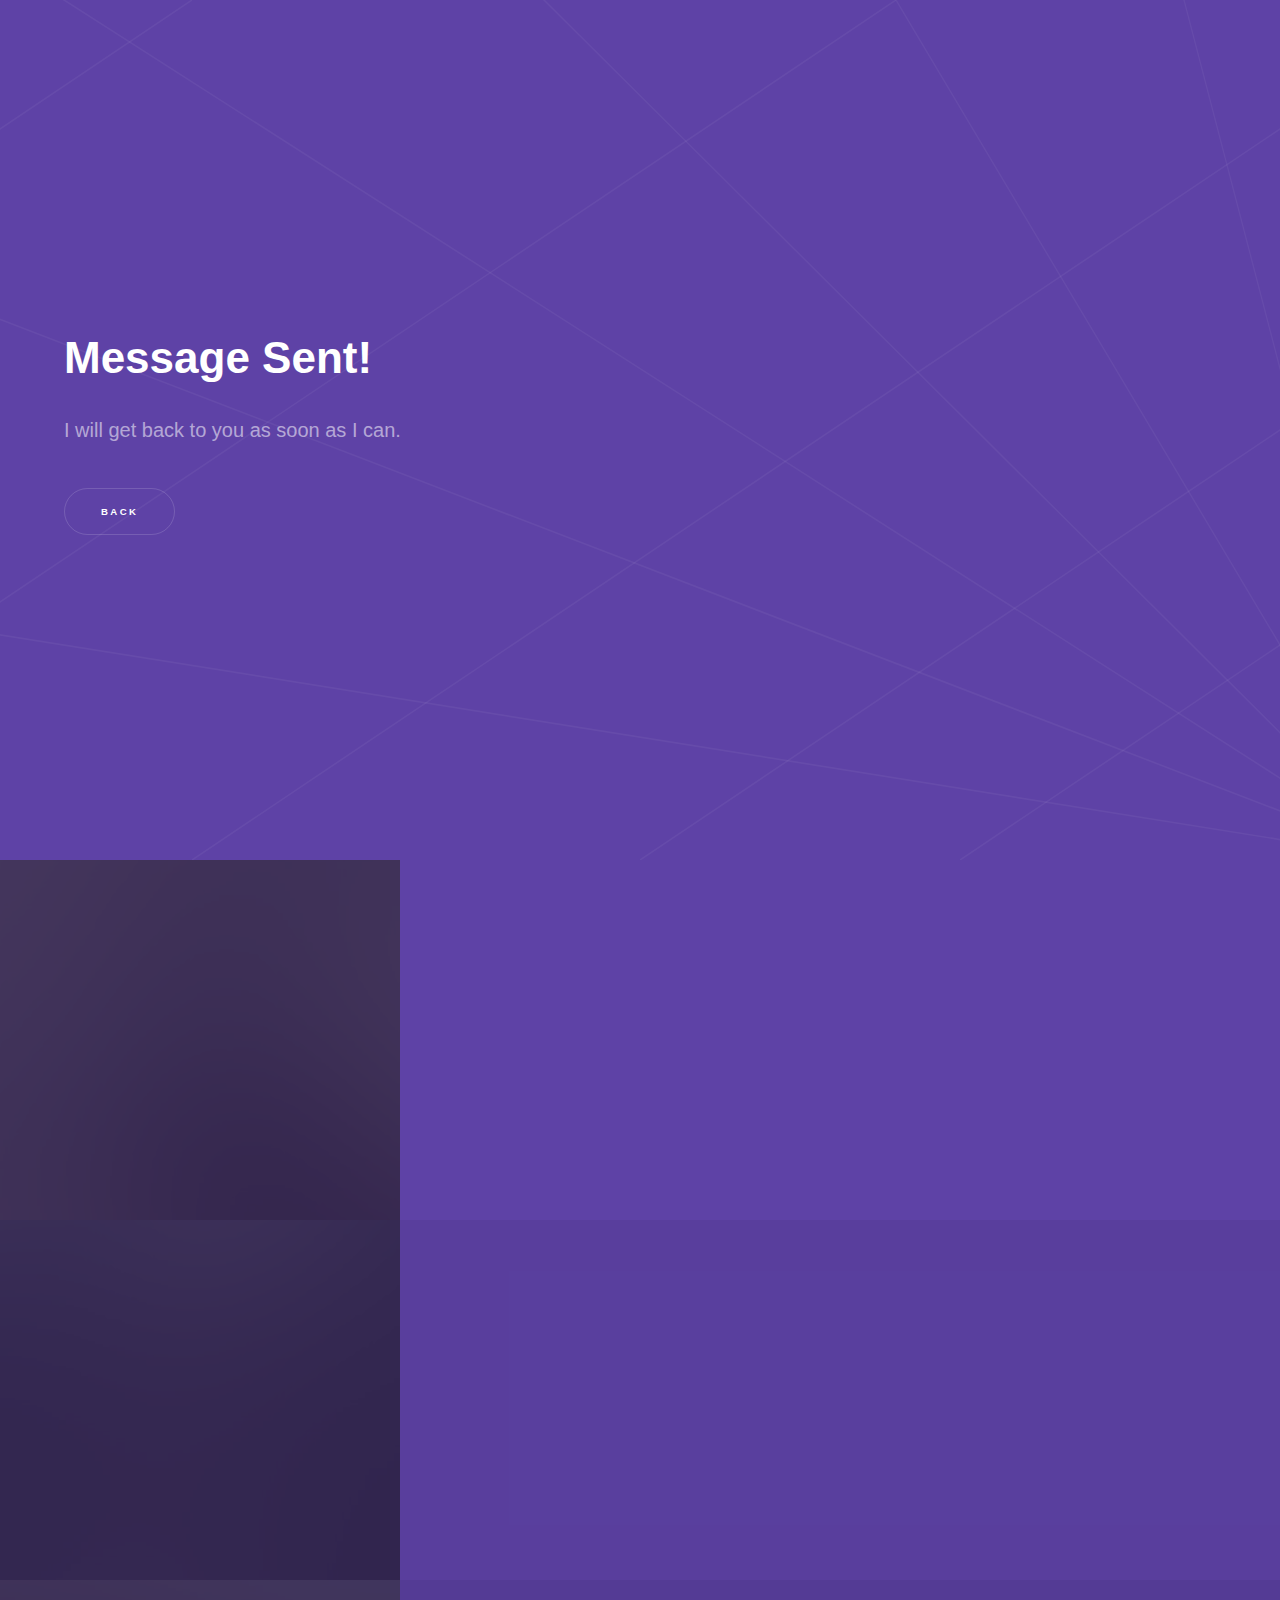
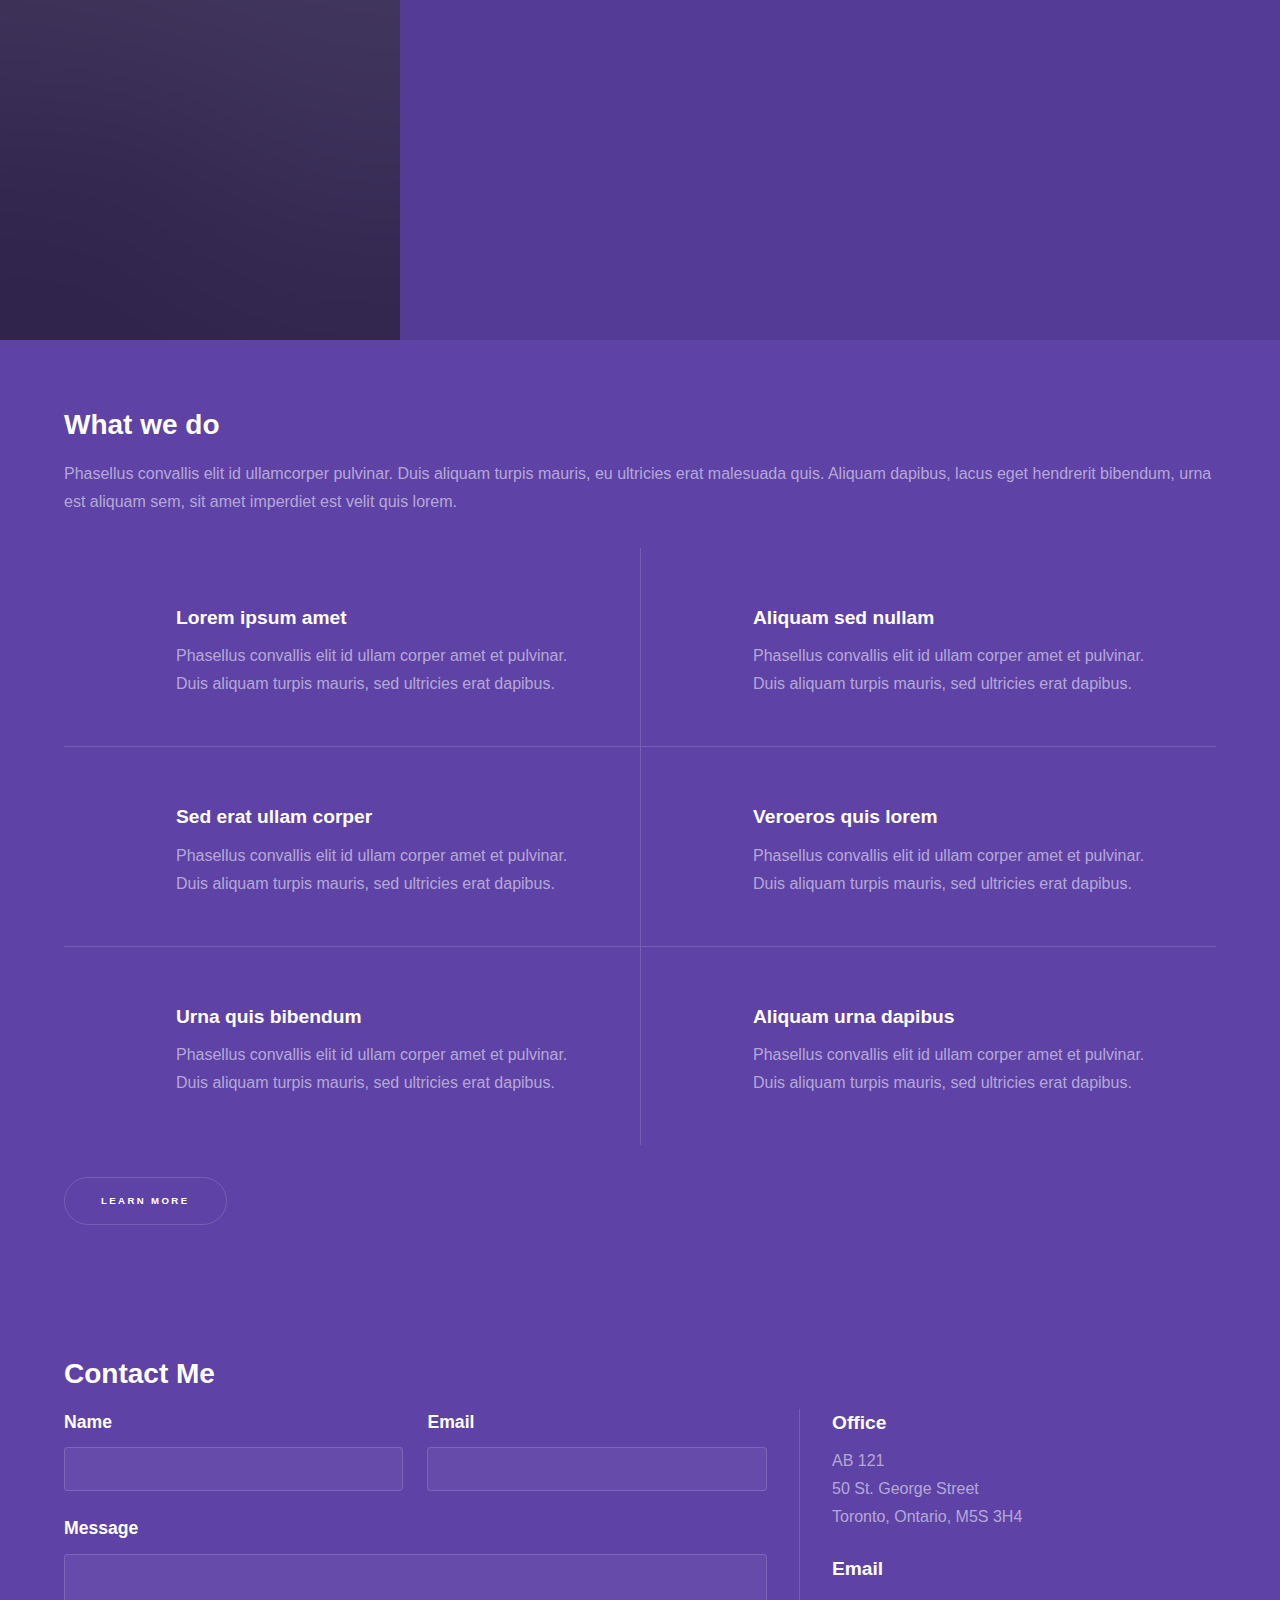
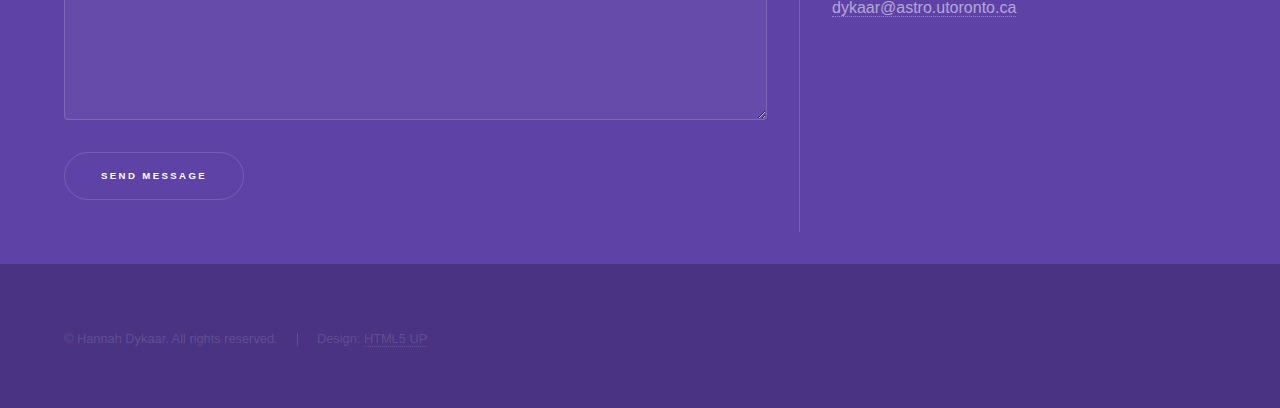
<file: sent.html>
<!DOCTYPE HTML>
<!--
 Hyperspace by HTML5 UP
 html5up.net | @ajlkn
 Free for personal and commercial use under the CCA 3.0 license (html5up.net/license)
 -->
<html>
    <head>
        <title>Hyperspace by HTML5 UP</title>
        <meta charset="utf-8" />
        <meta name="viewport" content="width=device-width, initial-scale=1, user-scalable=no" />
        <link rel="stylesheet" href="assets/css/main.css" />
        <noscript><link rel="stylesheet" href="assets/css/noscript.css" /></noscript>
    </head>
    <body class="is-preload">
        

        
        <!-- Wrapper -->
        <div id="wrapper">
            
            <!-- Intro -->
            <section id="intro" class="wrapper style1 fullscreen fade-up">
                <div class="inner">
                    <h1>Message Sent!</h1>
                    <p>I will get back to you as soon as I can.</p>
                    <ul class="actions">
                        <li><a href="index.html" class="button scrolly">Back</a></li>
                    </ul>
                </div>
            </section>
            
            <!-- One -->
            <section id="one" class="wrapper style2 spotlights">
                <section>
                    <a href="#" class="image"><img src="images/pic01.jpg" alt="" data-position="center center" /></a>
                    <div class="content">
                        <div class="inner">
                            <h2>Sed ipsum dolor</h2>
                            <p>Phasellus convallis elit id ullamcorper pulvinar. Duis aliquam turpis mauris, eu ultricies erat malesuada quis. Aliquam dapibus.</p>
                            <ul class="actions">
                                <li><a href="generic.html" class="button">Learn more</a></li>
                            </ul>
                        </div>
                    </div>
                </section>
                <section>
                    <a href="#" class="image"><img src="images/pic02.jpg" alt="" data-position="top center" /></a>
                    <div class="content">
                        <div class="inner">
                            <h2>Feugiat consequat</h2>
                            <p>Phasellus convallis elit id ullamcorper pulvinar. Duis aliquam turpis mauris, eu ultricies erat malesuada quis. Aliquam dapibus.</p>
                            <ul class="actions">
                                <li><a href="generic.html" class="button">Learn more</a></li>
                            </ul>
                        </div>
                    </div>
                </section>
                <section>
                    <a href="#" class="image"><img src="images/pic03.jpg" alt="" data-position="25% 25%" /></a>
                    <div class="content">
                        <div class="inner">
                            <h2>Ultricies aliquam</h2>
                            <p>Phasellus convallis elit id ullamcorper pulvinar. Duis aliquam turpis mauris, eu ultricies erat malesuada quis. Aliquam dapibus.</p>
                            <ul class="actions">
                                <li><a href="generic.html" class="button">Learn more</a></li>
                            </ul>
                        </div>
                    </div>
                </section>
            </section>
            
            <!-- Two -->
            <section id="two" class="wrapper style3 fade-up">
                <div class="inner">
                    <h2>What we do</h2>
                    <p>Phasellus convallis elit id ullamcorper pulvinar. Duis aliquam turpis mauris, eu ultricies erat malesuada quis. Aliquam dapibus, lacus eget hendrerit bibendum, urna est aliquam sem, sit amet imperdiet est velit quis lorem.</p>
                    <div class="features">
                        <section>
                            <span class="icon solid major fa-code"></span>
                            <h3>Lorem ipsum amet</h3>
                            <p>Phasellus convallis elit id ullam corper amet et pulvinar. Duis aliquam turpis mauris, sed ultricies erat dapibus.</p>
                        </section>
                        <section>
                            <span class="icon solid major fa-lock"></span>
                            <h3>Aliquam sed nullam</h3>
                            <p>Phasellus convallis elit id ullam corper amet et pulvinar. Duis aliquam turpis mauris, sed ultricies erat dapibus.</p>
                        </section>
                        <section>
                            <span class="icon solid major fa-cog"></span>
                            <h3>Sed erat ullam corper</h3>
                            <p>Phasellus convallis elit id ullam corper amet et pulvinar. Duis aliquam turpis mauris, sed ultricies erat dapibus.</p>
                        </section>
                        <section>
                            <span class="icon solid major fa-desktop"></span>
                            <h3>Veroeros quis lorem</h3>
                            <p>Phasellus convallis elit id ullam corper amet et pulvinar. Duis aliquam turpis mauris, sed ultricies erat dapibus.</p>
                        </section>
                        <section>
                            <span class="icon solid major fa-link"></span>
                            <h3>Urna quis bibendum</h3>
                            <p>Phasellus convallis elit id ullam corper amet et pulvinar. Duis aliquam turpis mauris, sed ultricies erat dapibus.</p>
                        </section>
                        <section>
                            <span class="icon major fa-gem"></span>
                            <h3>Aliquam urna dapibus</h3>
                            <p>Phasellus convallis elit id ullam corper amet et pulvinar. Duis aliquam turpis mauris, sed ultricies erat dapibus.</p>
                        </section>
                    </div>
                    <ul class="actions">
                        <li><a href="generic.html" class="button">Learn more</a></li>
                    </ul>
                </div>
            </section>
            
            <!-- Three -->
            <section id="three" class="wrapper style1 fade-up">
                <div class="inner">
                    <h2>Contact Me</h2>
                    
                    <div class="split style1">
                        <section>
                            <form action="mail_handler.php" method="post">
                                <div class="fields">
                                    <div class="field half">
                                        <label for="name">Name</label>
                                        <input type="text" name="name" id="name" />
                                    </div>
                                    <div class="field half">
                                        <label for="email">Email</label>
                                        <input type="text" name="email" id="email" />
                                    </div>
                                    <div class="field">
                                        <label for="message">Message</label>
                                        <textarea name="message" id="message" rows="5"></textarea>
                                    </div>
                                </div>
                                <ul class="actions">
                                    <li><a href="" class="button submit">Send Message</a></li>
                                </ul>
                            </form>
                        </section>
                        <section>
                            <ul class="contact">
                                <li>
                                    <h3>Office</h3>
                                    <span>AB 121<br /> 50 St. George Street<br />
                                        Toronto, Ontario, M5S 3H4</span>
                                </li>
                                <li>
                                    <h3>Email</h3>
                                    <a href="mailto:dykaar@astro.utoronto.ca">dykaar@astro.utoronto.ca</a>
                                </li>
                                
                            </ul>
                        </section>
                    </div>
                </div>
            </section>
            
        </div>
        
        <!-- Footer -->
        <footer id="footer" class="wrapper style1-alt">
            <div class="inner">
                <ul class="menu">
                    <li>&copy; Hannah Dykaar. All rights reserved.</li><li>Design: <a href="http://html5up.net">HTML5 UP</a></li>
                </ul>
            </div>
        </footer>
        
        <!-- Scripts -->
        <script src="assets/js/jquery.min.js"></script>
        <script src="assets/js/jquery.scrollex.min.js"></script>
        <script src="assets/js/jquery.scrolly.min.js"></script>
        <script src="assets/js/browser.min.js"></script>
        <script src="assets/js/breakpoints.min.js"></script>
        <script src="assets/js/util.js"></script>
        <script src="assets/js/main.js"></script>
        
    </body>
</html>
</file>
<file: assets/css/noscript.css>
/*
	Hyperspace by HTML5 UP
	html5up.net | @ajlkn
	Free for personal and commercial use under the CCA 3.0 license (html5up.net/license)
*/

/* Spotlights */

	.spotlights > section > .image:before {
		opacity: 0 !important;
	}

	.spotlights > section > .content > .inner {
		-moz-transform: none !important;
		-webkit-transform: none !important;
		-ms-transform: none !important;
		transform: none !important;
		opacity: 1 !important;
	}

/* Wrapper */

	.wrapper > .inner {
		opacity: 1 !important;
		-moz-transform: none !important;
		-webkit-transform: none !important;
		-ms-transform: none !important;
		transform: none !important;
	}

/* Sidebar */

	#sidebar > .inner {
		opacity: 1 !important;
	}

	#sidebar nav > ul > li {
		-moz-transform: none !important;
		-webkit-transform: none !important;
		-ms-transform: none !important;
		transform: none !important;
		opacity: 1 !important;
	}
</file>
<file: assets/css/main.css>
@import url(fontawesome-all.min.css);

/*
	Hyperspace by HTML5 UP
	html5up.net | @ajlkn
	Free for personal and commercial use under the CCA 3.0 license (html5up.net/license)
*/

html, body, div, span, applet, object,
iframe, h1, h2, h3, h4, h5, h6, p, blockquote,
pre, a, abbr, acronym, address, big, cite,
code, del, dfn, em, img, ins, kbd, q, s, samp,
small, strike, strong, sub, sup, tt, var, b,
u, i, center, dl, dt, dd, ol, ul, li, fieldset,
form, label, legend, table, caption, tbody,
tfoot, thead, tr, th, td, article, aside,
canvas, details, embed, figure, figcaption,
footer, header, hgroup, menu, nav, output, ruby,
section, summary, time, mark, audio, video {
	margin: 0;
	padding: 0;
	border: 0;
	font-size: 100%;
	font: inherit;
	vertical-align: baseline;}

article, aside, details, figcaption, figure,
footer, header, hgroup, menu, nav, section {
	display: block;}


rcorners1 {
  border-radius: 25px;
  background: #73AD21;
  padding: 20px;
  width: 200px;
  height: 150px;
}

imageflex { display: flex; }
imageflexcontent { margin-left: 5px; margin-top: 0; }

body {
	line-height: 1;
}

ol, ul {
	list-style: none;
}

blockquote, q {
	quotes: none;
}

	blockquote:before, blockquote:after, q:before, q:after {
		content: '';
		content: none;
	}

table {
	border-collapse: collapse;
	border-spacing: 0;
}

body {
	-webkit-text-size-adjust: none;
}

mark {
	background-color: transparent;
	color: inherit;
}

input::-moz-focus-inner {
	border: 0;
	padding: 0;
}

input, select, textarea {
	-moz-appearance: none;
	-webkit-appearance: none;
	-ms-appearance: none;
	appearance: none;
}

card {
  display: flex;
  align-items: center;
}

/* Basic */

	@-ms-viewport {
		width: device-width;
	}

	body {
		-ms-overflow-style: scrollbar;
	}

	@media screen and (max-width: 480px) {

		html, body {
			min-width: 320px;
		}

	}

	html {
		box-sizing: border-box;
	}

	*, *:before, *:after {
		box-sizing: inherit;
	}

	body {
		background: #312450;
	}

		body.is-preload *, body.is-preload *:before, body.is-preload *:after {
			-moz-animation: none !important;
			-webkit-animation: none !important;
			-ms-animation: none !important;
			animation: none !important;
			-moz-transition: none !important;
			-webkit-transition: none !important;
			-ms-transition: none !important;
			transition: none !important;
		}

/* Type */

	body, input, select, textarea {
		color: rgba(255, 255, 255, 0.55);
		font-family: Arial, Helvetica, sans-serif;
		font-size: 16.5pt;
		font-weight: normal;
		line-height: 1.75;
	}

		@media screen and (max-width: 1680px) {

			body, input, select, textarea {
				font-size: 13pt;
			}

		}

		@media screen and (max-width: 1280px) {

			body, input, select, textarea {
				font-size: 12pt;
			}

		}

		@media screen and (max-width: 360px) {

			body, input, select, textarea {
				font-size: 11pt;
			}

		}

	a {
		-moz-transition: color 0.2s ease, border-bottom-color 0.2s ease;
		-webkit-transition: color 0.2s ease, border-bottom-color 0.2s ease;
		-ms-transition: color 0.2s ease, border-bottom-color 0.2s ease;
		transition: color 0.2s ease, border-bottom-color 0.2s ease;
		border-bottom: dotted 1px rgba(255, 255, 255, 0.35);
		color: inherit;
		text-decoration: none;
	}

		a:hover {
			border-bottom-color: transparent;
			color: #ffffff;
		}

	strong, b {
		color: #ffffff;
		font-weight: bold;
	}

	em, i {
		font-style: italic;
	}

	p {
		margin: 0 0 2em 0;
	}

	h1, h2, h3, h4, h5, h6 {
		color: #ffffff;
		font-weight: bold;
		line-height: 1.5;
		margin: 0 0 0.5em 0;
	}

		h1 a, h2 a, h3 a, h4 a, h5 a, h6 a {
			color: inherit;
			text-decoration: none;
		}

	h1 {
		font-size: 2.75em;
	}

		h1.major {
			margin: 0 0 1.3em 0;
			position: relative;
			padding-bottom: 0.35em;
		}

			h1.major:after {
				background-image: -moz-linear-gradient(to right, #5e42a6, #b74e91);
				background-image: -webkit-linear-gradient(to right, #5e42a6, #b74e91);
				background-image: -ms-linear-gradient(to right, #5e42a6, #b74e91);
				background-image: linear-gradient(to right, #5e42a6, #b74e91);
				-moz-transition: max-width 0.2s ease;
				-webkit-transition: max-width 0.2s ease;
				-ms-transition: max-width 0.2s ease;
				transition: max-width 0.2s ease;
				border-radius: 0.2em;
				bottom: 0;
				content: '';
				height: 0.05em;
				position: absolute;
				right: 0;
				width: 100%;
			}

	h2 {
		font-size: 1.75em;
	}

	h3 {
		font-size: 1.2em;
	}

	h4 {
		font-size: 1em;
	}

	h5 {
		font-size: 0.8em;
	}

	h6 {
		font-size: 0.6em;
	}

	@media screen and (max-width: 736px) {

		h1 {
			font-size: 2em;
		}

		h2 {
			font-size: 1.25em;
		}

		h3 {
			font-size: 1em;
		}

		h4 {
			font-size: 0.8em;
		}

		h5 {
			font-size: 0.6em;
		}

		h6 {
			font-size: 0.6em;
		}

	}

	sub {
		font-size: 0.8em;
		position: relative;
		top: 0.5em;
	}

	sup {
		font-size: 0.8em;
		position: relative;
		top: -0.5em;
	}

	blockquote {
		border-left: solid 4px rgba(255, 255, 255, 0.15);
		font-style: italic;
		margin: 0 0 2em 0;
		padding: 0.5em 0 0.5em 2em;
	}

	code {
		background: rgba(255, 255, 255, 0.05);
		border-radius: 0.25em;
		border: solid 1px rgba(255, 255, 255, 0.15);
		font-family: "Courier New", monospace;
		font-size: 0.9em;
		margin: 0 0.25em;
		padding: 0.25em 0.65em;
	}

	pre {
		-webkit-overflow-scrolling: touch;
		font-family: "Courier New", monospace;
		font-size: 0.9em;
		margin: 0 0 2em 0;
	}

		pre code {
			display: block;
			line-height: 1.75em;
			padding: 1em 1.5em;
			overflow-x: auto;
		}

	hr {
		border: 0;
		border-bottom: solid 1px rgba(255, 255, 255, 0.15);
		margin: 2em 0;
	}

		hr.major {
			margin: 3em 0;
		}

	.align-left {
		text-align: left;
	}

	.align-center {
		text-align: center;
	}

	.align-right {
		text-align: right;
	}

/* Row */

	.row {
		display: flex;
		flex-wrap: wrap;
		box-sizing: border-box;
		align-items: stretch;
	}

		.row > * {
			box-sizing: border-box;
		}

		.row.gtr-uniform > * > :last-child {
			margin-bottom: 0;
		}

		.row.aln-left {
			justify-content: flex-start;
		}

		.row.aln-center {
			justify-content: center;
		}

		.row.aln-right {
			justify-content: flex-end;
		}

		.row.aln-top {
			align-items: flex-start;
		}

		.row.aln-middle {
			align-items: center;
		}

		.row.aln-bottom {
			align-items: flex-end;
		}

		.row > .imp {
			order: -1;
		}

		.row > .col-1 {
			width: 8.33333%;
		}

		.row > .off-1 {
			margin-left: 8.33333%;
		}

		.row > .col-2 {
			width: 16.66667%;
		}

		.row > .off-2 {
			margin-left: 16.66667%;
		}

		.row > .col-3 {
			width: 25%;
		}

		.row > .off-3 {
			margin-left: 25%;
		}

		.row > .col-4 {
			width: 33.33333%;
		}

		.row > .off-4 {
			margin-left: 33.33333%;
		}

		.row > .col-5 {
			width: 41.66667%;
		}

		.row > .off-5 {
			margin-left: 41.66667%;
		}

		.row > .col-6 {
			width: 50%;
		}

		.row > .off-6 {
			margin-left: 50%;
		}

		.row > .col-7 {
			width: 58.33333%;
		}

		.row > .off-7 {
			margin-left: 58.33333%;
		}

		.row > .col-8 {
			width: 66.66667%;
		}

		.row > .off-8 {
			margin-left: 66.66667%;
		}

		.row > .col-9 {
			width: 75%;
		}

		.row > .off-9 {
			margin-left: 75%;
		}

		.row > .col-10 {
			width: 83.33333%;
		}

		.row > .off-10 {
			margin-left: 83.33333%;
		}

		.row > .col-11 {
			width: 91.66667%;
		}

		.row > .off-11 {
			margin-left: 91.66667%;
		}

		.row > .col-12 {
			width: 100%;
		}

		.row > .off-12 {
			margin-left: 100%;
		}

		.row.gtr-0 {
			margin-top: 0;
			margin-left: 0em;
		}

			.row.gtr-0 > * {
				padding: 0 0 0 0em;
			}

			.row.gtr-0.gtr-uniform {
				margin-top: 0em;
			}

				.row.gtr-0.gtr-uniform > * {
					padding-top: 0em;
				}

		.row.gtr-25 {
			margin-top: 0;
			margin-left: -0.375em;
		}

			.row.gtr-25 > * {
				padding: 0 0 0 0.375em;
			}

			.row.gtr-25.gtr-uniform {
				margin-top: -0.375em;
			}

				.row.gtr-25.gtr-uniform > * {
					padding-top: 0.375em;
				}

		.row.gtr-50 {
			margin-top: 0;
			margin-left: -0.75em;
		}

			.row.gtr-50 > * {
				padding: 0 0 0 0.75em;
			}

			.row.gtr-50.gtr-uniform {
				margin-top: -0.75em;
			}

				.row.gtr-50.gtr-uniform > * {
					padding-top: 0.75em;
				}

		.row {
			margin-top: 0;
			margin-left: -1.5em;
		}

			.row > * {
				padding: 0 0 0 1.5em;
			}

			.row.gtr-uniform {
				margin-top: -1.5em;
			}

				.row.gtr-uniform > * {
					padding-top: 1.5em;
				}

		.row.gtr-150 {
			margin-top: 0;
			margin-left: -2.25em;
		}

			.row.gtr-150 > * {
				padding: 0 0 0 2.25em;
			}

			.row.gtr-150.gtr-uniform {
				margin-top: -2.25em;
			}

				.row.gtr-150.gtr-uniform > * {
					padding-top: 2.25em;
				}

		.row.gtr-200 {
			margin-top: 0;
			margin-left: -3em;
		}

			.row.gtr-200 > * {
				padding: 0 0 0 3em;
			}

			.row.gtr-200.gtr-uniform {
				margin-top: -3em;
			}

				.row.gtr-200.gtr-uniform > * {
					padding-top: 3em;
				}

		@media screen and (max-width: 1680px) {

			.row {
				display: flex;
				flex-wrap: wrap;
				box-sizing: border-box;
				align-items: stretch;
			}

				.row > * {
					box-sizing: border-box;
				}

				.row.gtr-uniform > * > :last-child {
					margin-bottom: 0;
				}

				.row.aln-left {
					justify-content: flex-start;
				}

				.row.aln-center {
					justify-content: center;
				}

				.row.aln-right {
					justify-content: flex-end;
				}

				.row.aln-top {
					align-items: flex-start;
				}

				.row.aln-middle {
					align-items: center;
				}

				.row.aln-bottom {
					align-items: flex-end;
				}

				.row > .imp-xlarge {
					order: -1;
				}

				.row > .col-1-xlarge {
					width: 8.33333%;
				}

				.row > .off-1-xlarge {
					margin-left: 8.33333%;
				}

				.row > .col-2-xlarge {
					width: 16.66667%;
				}

				.row > .off-2-xlarge {
					margin-left: 16.66667%;
				}

				.row > .col-3-xlarge {
					width: 25%;
				}

				.row > .off-3-xlarge {
					margin-left: 25%;
				}

				.row > .col-4-xlarge {
					width: 33.33333%;
				}

				.row > .off-4-xlarge {
					margin-left: 33.33333%;
				}

				.row > .col-5-xlarge {
					width: 41.66667%;
				}

				.row > .off-5-xlarge {
					margin-left: 41.66667%;
				}

				.row > .col-6-xlarge {
					width: 50%;
				}

				.row > .off-6-xlarge {
					margin-left: 50%;
				}

				.row > .col-7-xlarge {
					width: 58.33333%;
				}

				.row > .off-7-xlarge {
					margin-left: 58.33333%;
				}

				.row > .col-8-xlarge {
					width: 66.66667%;
				}

				.row > .off-8-xlarge {
					margin-left: 66.66667%;
				}

				.row > .col-9-xlarge {
					width: 75%;
				}

				.row > .off-9-xlarge {
					margin-left: 75%;
				}

				.row > .col-10-xlarge {
					width: 83.33333%;
				}

				.row > .off-10-xlarge {
					margin-left: 83.33333%;
				}

				.row > .col-11-xlarge {
					width: 91.66667%;
				}

				.row > .off-11-xlarge {
					margin-left: 91.66667%;
				}

				.row > .col-12-xlarge {
					width: 100%;
				}

				.row > .off-12-xlarge {
					margin-left: 100%;
				}

				.row.gtr-0 {
					margin-top: 0;
					margin-left: 0em;
				}

					.row.gtr-0 > * {
						padding: 0 0 0 0em;
					}

					.row.gtr-0.gtr-uniform {
						margin-top: 0em;
					}

						.row.gtr-0.gtr-uniform > * {
							padding-top: 0em;
						}

				.row.gtr-25 {
					margin-top: 0;
					margin-left: -0.375em;
				}

					.row.gtr-25 > * {
						padding: 0 0 0 0.375em;
					}

					.row.gtr-25.gtr-uniform {
						margin-top: -0.375em;
					}

						.row.gtr-25.gtr-uniform > * {
							padding-top: 0.375em;
						}

				.row.gtr-50 {
					margin-top: 0;
					margin-left: -0.75em;
				}

					.row.gtr-50 > * {
						padding: 0 0 0 0.75em;
					}

					.row.gtr-50.gtr-uniform {
						margin-top: -0.75em;
					}

						.row.gtr-50.gtr-uniform > * {
							padding-top: 0.75em;
						}

				.row {
					margin-top: 0;
					margin-left: -1.5em;
				}

					.row > * {
						padding: 0 0 0 1.5em;
					}

					.row.gtr-uniform {
						margin-top: -1.5em;
					}

						.row.gtr-uniform > * {
							padding-top: 1.5em;
						}

				.row.gtr-150 {
					margin-top: 0;
					margin-left: -2.25em;
				}

					.row.gtr-150 > * {
						padding: 0 0 0 2.25em;
					}

					.row.gtr-150.gtr-uniform {
						margin-top: -2.25em;
					}

						.row.gtr-150.gtr-uniform > * {
							padding-top: 2.25em;
						}

				.row.gtr-200 {
					margin-top: 0;
					margin-left: -3em;
				}

					.row.gtr-200 > * {
						padding: 0 0 0 3em;
					}

					.row.gtr-200.gtr-uniform {
						margin-top: -3em;
					}

						.row.gtr-200.gtr-uniform > * {
							padding-top: 3em;
						}

		}

		@media screen and (max-width: 1280px) {

			.row {
				display: flex;
				flex-wrap: wrap;
				box-sizing: border-box;
				align-items: stretch;
			}

				.row > * {
					box-sizing: border-box;
				}

				.row.gtr-uniform > * > :last-child {
					margin-bottom: 0;
				}

				.row.aln-left {
					justify-content: flex-start;
				}

				.row.aln-center {
					justify-content: center;
				}

				.row.aln-right {
					justify-content: flex-end;
				}

				.row.aln-top {
					align-items: flex-start;
				}

				.row.aln-middle {
					align-items: center;
				}

				.row.aln-bottom {
					align-items: flex-end;
				}

				.row > .imp-large {
					order: -1;
				}

				.row > .col-1-large {
					width: 8.33333%;
				}

				.row > .off-1-large {
					margin-left: 8.33333%;
				}

				.row > .col-2-large {
					width: 16.66667%;
				}

				.row > .off-2-large {
					margin-left: 16.66667%;
				}

				.row > .col-3-large {
					width: 25%;
				}

				.row > .off-3-large {
					margin-left: 25%;
				}

				.row > .col-4-large {
					width: 33.33333%;
				}

				.row > .off-4-large {
					margin-left: 33.33333%;
				}

				.row > .col-5-large {
					width: 41.66667%;
				}

				.row > .off-5-large {
					margin-left: 41.66667%;
				}

				.row > .col-6-large {
					width: 50%;
				}

				.row > .off-6-large {
					margin-left: 50%;
				}

				.row > .col-7-large {
					width: 58.33333%;
				}

				.row > .off-7-large {
					margin-left: 58.33333%;
				}

				.row > .col-8-large {
					width: 66.66667%;
				}

				.row > .off-8-large {
					margin-left: 66.66667%;
				}

				.row > .col-9-large {
					width: 75%;
				}

				.row > .off-9-large {
					margin-left: 75%;
				}

				.row > .col-10-large {
					width: 83.33333%;
				}

				.row > .off-10-large {
					margin-left: 83.33333%;
				}

				.row > .col-11-large {
					width: 91.66667%;
				}

				.row > .off-11-large {
					margin-left: 91.66667%;
				}

				.row > .col-12-large {
					width: 100%;
				}

				.row > .off-12-large {
					margin-left: 100%;
				}

				.row.gtr-0 {
					margin-top: 0;
					margin-left: 0em;
				}

					.row.gtr-0 > * {
						padding: 0 0 0 0em;
					}

					.row.gtr-0.gtr-uniform {
						margin-top: 0em;
					}

						.row.gtr-0.gtr-uniform > * {
							padding-top: 0em;
						}

				.row.gtr-25 {
					margin-top: 0;
					margin-left: -0.375em;
				}

					.row.gtr-25 > * {
						padding: 0 0 0 0.375em;
					}

					.row.gtr-25.gtr-uniform {
						margin-top: -0.375em;
					}

						.row.gtr-25.gtr-uniform > * {
							padding-top: 0.375em;
						}

				.row.gtr-50 {
					margin-top: 0;
					margin-left: -0.75em;
				}

					.row.gtr-50 > * {
						padding: 0 0 0 0.75em;
					}

					.row.gtr-50.gtr-uniform {
						margin-top: -0.75em;
					}

						.row.gtr-50.gtr-uniform > * {
							padding-top: 0.75em;
						}

				.row {
					margin-top: 0;
					margin-left: -1.5em;
				}

					.row > * {
						padding: 0 0 0 1.5em;
					}

					.row.gtr-uniform {
						margin-top: -1.5em;
					}

						.row.gtr-uniform > * {
							padding-top: 1.5em;
						}

				.row.gtr-150 {
					margin-top: 0;
					margin-left: -2.25em;
				}

					.row.gtr-150 > * {
						padding: 0 0 0 2.25em;
					}

					.row.gtr-150.gtr-uniform {
						margin-top: -2.25em;
					}

						.row.gtr-150.gtr-uniform > * {
							padding-top: 2.25em;
						}

				.row.gtr-200 {
					margin-top: 0;
					margin-left: -3em;
				}

					.row.gtr-200 > * {
						padding: 0 0 0 3em;
					}

					.row.gtr-200.gtr-uniform {
						margin-top: -3em;
					}

						.row.gtr-200.gtr-uniform > * {
							padding-top: 3em;
						}

		}

		@media screen and (max-width: 980px) {

			.row {
				display: flex;
				flex-wrap: wrap;
				box-sizing: border-box;
				align-items: stretch;
			}

				.row > * {
					box-sizing: border-box;
				}

				.row.gtr-uniform > * > :last-child {
					margin-bottom: 0;
				}

				.row.aln-left {
					justify-content: flex-start;
				}

				.row.aln-center {
					justify-content: center;
				}

				.row.aln-right {
					justify-content: flex-end;
				}

				.row.aln-top {
					align-items: flex-start;
				}

				.row.aln-middle {
					align-items: center;
				}

				.row.aln-bottom {
					align-items: flex-end;
				}

				.row > .imp-medium {
					order: -1;
				}

				.row > .col-1-medium {
					width: 8.33333%;
				}

				.row > .off-1-medium {
					margin-left: 8.33333%;
				}

				.row > .col-2-medium {
					width: 16.66667%;
				}

				.row > .off-2-medium {
					margin-left: 16.66667%;
				}

				.row > .col-3-medium {
					width: 25%;
				}

				.row > .off-3-medium {
					margin-left: 25%;
				}

				.row > .col-4-medium {
					width: 33.33333%;
				}

				.row > .off-4-medium {
					margin-left: 33.33333%;
				}

				.row > .col-5-medium {
					width: 41.66667%;
				}

				.row > .off-5-medium {
					margin-left: 41.66667%;
				}

				.row > .col-6-medium {
					width: 50%;
				}

				.row > .off-6-medium {
					margin-left: 50%;
				}

				.row > .col-7-medium {
					width: 58.33333%;
				}

				.row > .off-7-medium {
					margin-left: 58.33333%;
				}

				.row > .col-8-medium {
					width: 66.66667%;
				}

				.row > .off-8-medium {
					margin-left: 66.66667%;
				}

				.row > .col-9-medium {
					width: 75%;
				}

				.row > .off-9-medium {
					margin-left: 75%;
				}

				.row > .col-10-medium {
					width: 83.33333%;
				}

				.row > .off-10-medium {
					margin-left: 83.33333%;
				}

				.row > .col-11-medium {
					width: 91.66667%;
				}

				.row > .off-11-medium {
					margin-left: 91.66667%;
				}

				.row > .col-12-medium {
					width: 100%;
				}

				.row > .off-12-medium {
					margin-left: 100%;
				}

				.row.gtr-0 {
					margin-top: 0;
					margin-left: 0em;
				}

					.row.gtr-0 > * {
						padding: 0 0 0 0em;
					}

					.row.gtr-0.gtr-uniform {
						margin-top: 0em;
					}

						.row.gtr-0.gtr-uniform > * {
							padding-top: 0em;
						}

				.row.gtr-25 {
					margin-top: 0;
					margin-left: -0.375em;
				}

					.row.gtr-25 > * {
						padding: 0 0 0 0.375em;
					}

					.row.gtr-25.gtr-uniform {
						margin-top: -0.375em;
					}

						.row.gtr-25.gtr-uniform > * {
							padding-top: 0.375em;
						}

				.row.gtr-50 {
					margin-top: 0;
					margin-left: -0.75em;
				}

					.row.gtr-50 > * {
						padding: 0 0 0 0.75em;
					}

					.row.gtr-50.gtr-uniform {
						margin-top: -0.75em;
					}

						.row.gtr-50.gtr-uniform > * {
							padding-top: 0.75em;
						}

				.row {
					margin-top: 0;
					margin-left: -1.5em;
				}

					.row > * {
						padding: 0 0 0 1.5em;
					}

					.row.gtr-uniform {
						margin-top: -1.5em;
					}

						.row.gtr-uniform > * {
							padding-top: 1.5em;
						}

				.row.gtr-150 {
					margin-top: 0;
					margin-left: -2.25em;
				}

					.row.gtr-150 > * {
						padding: 0 0 0 2.25em;
					}

					.row.gtr-150.gtr-uniform {
						margin-top: -2.25em;
					}

						.row.gtr-150.gtr-uniform > * {
							padding-top: 2.25em;
						}

				.row.gtr-200 {
					margin-top: 0;
					margin-left: -3em;
				}

					.row.gtr-200 > * {
						padding: 0 0 0 3em;
					}

					.row.gtr-200.gtr-uniform {
						margin-top: -3em;
					}

						.row.gtr-200.gtr-uniform > * {
							padding-top: 3em;
						}

		}

		@media screen and (max-width: 736px) {

			.row {
				display: flex;
				flex-wrap: wrap;
				box-sizing: border-box;
				align-items: stretch;
			}

				.row > * {
					box-sizing: border-box;
				}

				.row.gtr-uniform > * > :last-child {
					margin-bottom: 0;
				}

				.row.aln-left {
					justify-content: flex-start;
				}

				.row.aln-center {
					justify-content: center;
				}

				.row.aln-right {
					justify-content: flex-end;
				}

				.row.aln-top {
					align-items: flex-start;
				}

				.row.aln-middle {
					align-items: center;
				}

				.row.aln-bottom {
					align-items: flex-end;
				}

				.row > .imp-small {
					order: -1;
				}

				.row > .col-1-small {
					width: 8.33333%;
				}

				.row > .off-1-small {
					margin-left: 8.33333%;
				}

				.row > .col-2-small {
					width: 16.66667%;
				}

				.row > .off-2-small {
					margin-left: 16.66667%;
				}

				.row > .col-3-small {
					width: 25%;
				}

				.row > .off-3-small {
					margin-left: 25%;
				}

				.row > .col-4-small {
					width: 33.33333%;
				}

				.row > .off-4-small {
					margin-left: 33.33333%;
				}

				.row > .col-5-small {
					width: 41.66667%;
				}

				.row > .off-5-small {
					margin-left: 41.66667%;
				}

				.row > .col-6-small {
					width: 50%;
				}

				.row > .off-6-small {
					margin-left: 50%;
				}

				.row > .col-7-small {
					width: 58.33333%;
				}

				.row > .off-7-small {
					margin-left: 58.33333%;
				}

				.row > .col-8-small {
					width: 66.66667%;
				}

				.row > .off-8-small {
					margin-left: 66.66667%;
				}

				.row > .col-9-small {
					width: 75%;
				}

				.row > .off-9-small {
					margin-left: 75%;
				}

				.row > .col-10-small {
					width: 83.33333%;
				}

				.row > .off-10-small {
					margin-left: 83.33333%;
				}

				.row > .col-11-small {
					width: 91.66667%;
				}

				.row > .off-11-small {
					margin-left: 91.66667%;
				}

				.row > .col-12-small {
					width: 100%;
				}

				.row > .off-12-small {
					margin-left: 100%;
				}

				.row.gtr-0 {
					margin-top: 0;
					margin-left: 0em;
				}

					.row.gtr-0 > * {
						padding: 0 0 0 0em;
					}

					.row.gtr-0.gtr-uniform {
						margin-top: 0em;
					}

						.row.gtr-0.gtr-uniform > * {
							padding-top: 0em;
						}

				.row.gtr-25 {
					margin-top: 0;
					margin-left: -0.375em;
				}

					.row.gtr-25 > * {
						padding: 0 0 0 0.375em;
					}

					.row.gtr-25.gtr-uniform {
						margin-top: -0.375em;
					}

						.row.gtr-25.gtr-uniform > * {
							padding-top: 0.375em;
						}

				.row.gtr-50 {
					margin-top: 0;
					margin-left: -0.75em;
				}

					.row.gtr-50 > * {
						padding: 0 0 0 0.75em;
					}

					.row.gtr-50.gtr-uniform {
						margin-top: -0.75em;
					}

						.row.gtr-50.gtr-uniform > * {
							padding-top: 0.75em;
						}

				.row {
					margin-top: 0;
					margin-left: -1.5em;
				}

					.row > * {
						padding: 0 0 0 1.5em;
					}

					.row.gtr-uniform {
						margin-top: -1.5em;
					}

						.row.gtr-uniform > * {
							padding-top: 1.5em;
						}

				.row.gtr-150 {
					margin-top: 0;
					margin-left: -2.25em;
				}

					.row.gtr-150 > * {
						padding: 0 0 0 2.25em;
					}

					.row.gtr-150.gtr-uniform {
						margin-top: -2.25em;
					}

						.row.gtr-150.gtr-uniform > * {
							padding-top: 2.25em;
						}

				.row.gtr-200 {
					margin-top: 0;
					margin-left: -3em;
				}

					.row.gtr-200 > * {
						padding: 0 0 0 3em;
					}

					.row.gtr-200.gtr-uniform {
						margin-top: -3em;
					}

						.row.gtr-200.gtr-uniform > * {
							padding-top: 3em;
						}

		}

		@media screen and (max-width: 480px) {

			.row {
				display: flex;
				flex-wrap: wrap;
				box-sizing: border-box;
				align-items: stretch;
			}

				.row > * {
					box-sizing: border-box;
				}

				.row.gtr-uniform > * > :last-child {
					margin-bottom: 0;
				}

				.row.aln-left {
					justify-content: flex-start;
				}

				.row.aln-center {
					justify-content: center;
				}

				.row.aln-right {
					justify-content: flex-end;
				}

				.row.aln-top {
					align-items: flex-start;
				}

				.row.aln-middle {
					align-items: center;
				}

				.row.aln-bottom {
					align-items: flex-end;
				}

				.row > .imp-xsmall {
					order: -1;
				}

				.row > .col-1-xsmall {
					width: 8.33333%;
				}

				.row > .off-1-xsmall {
					margin-left: 8.33333%;
				}

				.row > .col-2-xsmall {
					width: 16.66667%;
				}

				.row > .off-2-xsmall {
					margin-left: 16.66667%;
				}

				.row > .col-3-xsmall {
					width: 25%;
				}

				.row > .off-3-xsmall {
					margin-left: 25%;
				}

				.row > .col-4-xsmall {
					width: 33.33333%;
				}

				.row > .off-4-xsmall {
					margin-left: 33.33333%;
				}

				.row > .col-5-xsmall {
					width: 41.66667%;
				}

				.row > .off-5-xsmall {
					margin-left: 41.66667%;
				}

				.row > .col-6-xsmall {
					width: 50%;
				}

				.row > .off-6-xsmall {
					margin-left: 50%;
				}

				.row > .col-7-xsmall {
					width: 58.33333%;
				}

				.row > .off-7-xsmall {
					margin-left: 58.33333%;
				}

				.row > .col-8-xsmall {
					width: 66.66667%;
				}

				.row > .off-8-xsmall {
					margin-left: 66.66667%;
				}

				.row > .col-9-xsmall {
					width: 75%;
				}

				.row > .off-9-xsmall {
					margin-left: 75%;
				}

				.row > .col-10-xsmall {
					width: 83.33333%;
				}

				.row > .off-10-xsmall {
					margin-left: 83.33333%;
				}

				.row > .col-11-xsmall {
					width: 91.66667%;
				}

				.row > .off-11-xsmall {
					margin-left: 91.66667%;
				}

				.row > .col-12-xsmall {
					width: 100%;
				}

				.row > .off-12-xsmall {
					margin-left: 100%;
				}

				.row.gtr-0 {
					margin-top: 0;
					margin-left: 0em;
				}

					.row.gtr-0 > * {
						padding: 0 0 0 0em;
					}

					.row.gtr-0.gtr-uniform {
						margin-top: 0em;
					}

						.row.gtr-0.gtr-uniform > * {
							padding-top: 0em;
						}

				.row.gtr-25 {
					margin-top: 0;
					margin-left: -0.375em;
				}

					.row.gtr-25 > * {
						padding: 0 0 0 0.375em;
					}

					.row.gtr-25.gtr-uniform {
						margin-top: -0.375em;
					}

						.row.gtr-25.gtr-uniform > * {
							padding-top: 0.375em;
						}

				.row.gtr-50 {
					margin-top: 0;
					margin-left: -0.75em;
				}

					.row.gtr-50 > * {
						padding: 0 0 0 0.75em;
					}

					.row.gtr-50.gtr-uniform {
						margin-top: -0.75em;
					}

						.row.gtr-50.gtr-uniform > * {
							padding-top: 0.75em;
						}

				.row {
					margin-top: 0;
					margin-left: -1.5em;
				}

					.row > * {
						padding: 0 0 0 1.5em;
					}

					.row.gtr-uniform {
						margin-top: -1.5em;
					}

						.row.gtr-uniform > * {
							padding-top: 1.5em;
						}

				.row.gtr-150 {
					margin-top: 0;
					margin-left: -2.25em;
				}

					.row.gtr-150 > * {
						padding: 0 0 0 2.25em;
					}

					.row.gtr-150.gtr-uniform {
						margin-top: -2.25em;
					}

						.row.gtr-150.gtr-uniform > * {
							padding-top: 2.25em;
						}

				.row.gtr-200 {
					margin-top: 0;
					margin-left: -3em;
				}

					.row.gtr-200 > * {
						padding: 0 0 0 3em;
					}

					.row.gtr-200.gtr-uniform {
						margin-top: -3em;
					}

						.row.gtr-200.gtr-uniform > * {
							padding-top: 3em;
						}

		}

/* Box */

	.box {
		border-radius: 0.25em;
		border: solid 1px rgba(255, 255, 255, 0.15);
		margin-bottom: 2em;
		padding: 1.5em;
	}

		.box > :last-child,
		.box > :last-child > :last-child,
		.box > :last-child > :last-child > :last-child {
			margin-bottom: 0;
		}

		.box.alt {
			border: 0;
			border-radius: 0;
			padding: 0;
		}

/* Button */

	input[type="submit"],
	input[type="reset"],
	input[type="button"],
	button,
	.button {
		-moz-appearance: none;
		-webkit-appearance: none;
		-ms-appearance: none;
		appearance: none;
		-moz-transition: border-color 0.2s ease;
		-webkit-transition: border-color 0.2s ease;
		-ms-transition: border-color 0.2s ease;
		transition: border-color 0.2s ease;
		background-color: transparent;
		border: solid 1px !important;
		border-color: rgba(255, 255, 255, 0.15) !important;
		border-radius: 3em;
		color: #ffffff !important;
		cursor: pointer;
		display: inline-block;
		font-size: 0.6em;
		font-weight: bold;
		height: calc(4.75em + 2px);
		letter-spacing: 0.25em;
		line-height: 4.75em;
		outline: 0;
		padding: 0 3.75em;
		position: relative;
		text-align: center;
		text-decoration: none;
		text-transform: uppercase;
		white-space: nowrap;
	}

		input[type="submit"]:after,
		input[type="reset"]:after,
		input[type="button"]:after,
		button:after,
		.button:after {
			-moz-transform: scale(0.25);
			-webkit-transform: scale(0.25);
			-ms-transform: scale(0.25);
			transform: scale(0.25);
			pointer-events: none;
			-moz-transition: opacity 0.2s ease, -moz-transform 0.2s ease;
			-webkit-transition: opacity 0.2s ease, -webkit-transform 0.2s ease;
			-ms-transition: opacity 0.2s ease, -ms-transform 0.2s ease;
			transition: opacity 0.2s ease, transform 0.2s ease;
			background: #ffffff;
			border-radius: 3em;
			content: '';
			height: 100%;
			left: 0;
			opacity: 0;
			position: absolute;
			top: 0;
			width: 100%;
		}

		input[type="submit"].icon:before,
		input[type="reset"].icon:before,
		input[type="button"].icon:before,
		button.icon:before,
		.button.icon:before {
			margin-right: 0.75em;
		}

		input[type="submit"].fit,
		input[type="reset"].fit,
		input[type="button"].fit,
		button.fit,
		.button.fit {
			width: 100%;
		}

		input[type="submit"].small,
		input[type="reset"].small,
		input[type="button"].small,
		button.small,
		.button.small {
			font-size: 0.4em;
		}

		input[type="submit"].large,
		input[type="reset"].large,
		input[type="button"].large,
		button.large,
		.button.large {
			font-size: 0.8em;
		}

		input[type="submit"].primary,
		input[type="reset"].primary,
		input[type="button"].primary,
		button.primary,
		.button.primary {
			background-color: #ffffff;
			color: #312450 !important;
		}

			input[type="submit"].primary:after,
			input[type="reset"].primary:after,
			input[type="button"].primary:after,
			button.primary:after,
			.button.primary:after {
				display: none;
			}

		input[type="submit"].disabled, input[type="submit"]:disabled,
		input[type="reset"].disabled,
		input[type="reset"]:disabled,
		input[type="button"].disabled,
		input[type="button"]:disabled,
		button.disabled,
		button:disabled,
		.button.disabled,
		.button:disabled {
			cursor: default;
			opacity: 0.5;
			pointer-events: none;
		}

		input[type="submit"]:hover,
		input[type="reset"]:hover,
		input[type="button"]:hover,
		button:hover,
		.button:hover {
			border-color: rgba(255, 255, 255, 0.55) !important;
		}

			input[type="submit"]:hover:after,
			input[type="reset"]:hover:after,
			input[type="button"]:hover:after,
			button:hover:after,
			.button:hover:after {
				opacity: 0.05;
				-moz-transform: scale(1);
				-webkit-transform: scale(1);
				-ms-transform: scale(1);
				transform: scale(1);
			}

			input[type="submit"]:hover:active,
			input[type="reset"]:hover:active,
			input[type="button"]:hover:active,
			button:hover:active,
			.button:hover:active {
				border-color: #ffffff !important;
			}

				input[type="submit"]:hover:active:after,
				input[type="reset"]:hover:active:after,
				input[type="button"]:hover:active:after,
				button:hover:active:after,
				.button:hover:active:after {
					opacity: 0.1;
				}


/* Features */

	.features_ed {
		display: -moz-flex;
		display: -webkit-flex;
		display: -ms-flex;
		display: flex;
		-moz-flex-wrap: wrap;
		-webkit-flex-wrap: wrap;
		-ms-flex-wrap: wrap;
		flex-wrap: wrap;
		/*border-radius: 0.25em;
		border: solid 1px rgba(255, 255, 255, 0.15);
		background: rgba(255, 255, 255, 0.05);*/
		margin: 0 0 2em 0;
	}

		.features_ed section {
			padding: 3.5em 3em 1em 0em ;
			width: 100%;
			border-top: solid 1px rgba(255, 255, 255, 0.15);
			position: left;
		}
		
		.features_ed section:nth-child(-n + 2) {
				border-top-width: 0;
			}

			.features_ed section:nth-child(2n) {
				border-left: solid 1px rgba(255, 255, 255, 0.15);
			}
		
		



/* Features */

.features_ed {
		display: -moz-flex;
		display: -webkit-flex;
		display: -ms-flex;
		display: flex;
		-moz-flex-wrap: wrap;
		-webkit-flex-wrap: wrap;
		-ms-flex-wrap: wrap;
		flex-wrap: wrap;
		/*border-radius: 0.25em;
		border: solid 1px rgba(255, 255, 255, 0.15);
		background: rgba(255, 255, 255, 0.05);*/
		margin: 0 0 0 0;
	}

		.features_ed section {
			padding: 1em 3em 1em 4em ;
			width: 80%;
			border-top: solid 1px rgba(255, 255, 255, 0.15);
			position: relative;
		}

			.features_ed section:nth-child(-n + 2) {
				border-top-width: 0;
			}

			.features_ed section:nth-child(2n) {
				border-left: solid 1px rgba(255, 255, 255, 0.15);
			}

			.features_ed section .icon {
				-moz-transition: opacity 0.5s ease, -moz-transform 0.5s ease;
				-webkit-transition: opacity 0.5s ease, -webkit-transform 0.5s ease;
				-ms-transition: opacity 0.5s ease, -ms-transform 0.5s ease;
				transition: opacity 0.5s ease, transform 0.5s ease;
				-moz-transition-delay: 1s;
				-webkit-transition-delay: 1s;
				-ms-transition-delay: 1s;
				transition-delay: 1s;
				-moz-transform: scale(1);
				-webkit-transform: scale(1);
				-ms-transform: scale(1);
				transform: scale(1);
				position: absolute;
				left: 0em;
				top: 1em;
				opacity: 1;
			}

			.features_ed section:nth-child(1) .icon {
				-moz-transition-delay: 0.15s;
				-webkit-transition-delay: 0.15s;
				-ms-transition-delay: 0.15s;
				transition-delay: 0.15s;
			}

			.features_ed section:nth-child(2) .icon {
				-moz-transition-delay: 0.3s;
				-webkit-transition-delay: 0.3s;
				-ms-transition-delay: 0.3s;
				transition-delay: 0.3s;
			}

			.features_ed section:nth-child(3) .icon {
				-moz-transition-delay: 0.45s;
				-webkit-transition-delay: 0.45s;
				-ms-transition-delay: 0.45s;
				transition-delay: 0.45s;
			}

			.features_ed section:nth-child(4) .icon {
				-moz-transition-delay: 0.6s;
				-webkit-transition-delay: 0.6s;
				-ms-transition-delay: 0.6s;
				transition-delay: 0.6s;
			}

			.features_ed section:nth-child(5) .icon {
				-moz-transition-delay: 0.75s;
				-webkit-transition-delay: 0.75s;
				-ms-transition-delay: 0.75s;
				transition-delay: 0.75s;
			}

			.features_ed section:nth-child(6) .icon {
				-moz-transition-delay: 0.9s;
				-webkit-transition-delay: 0.9s;
				-ms-transition-delay: 0.9s;
				transition-delay: 0.9s;
			}

			.features_ed section:nth-child(7) .icon {
				-moz-transition-delay: 1.05s;
				-webkit-transition-delay: 1.05s;
				-ms-transition-delay: 1.05s;
				transition-delay: 1.05s;
			}

			.features_ed section:nth-child(8) .icon {
				-moz-transition-delay: 1.2s;
				-webkit-transition-delay: 1.2s;
				-ms-transition-delay: 1.2s;
				transition-delay: 1.2s;
			}

			.features_ed section:nth-child(9) .icon {
				-moz-transition-delay: 1.35s;
				-webkit-transition-delay: 1.35s;
				-ms-transition-delay: 1.35s;
				transition-delay: 1.35s;
			}

			.features_ed section:nth-child(10) .icon {
				-moz-transition-delay: 1.5s;
				-webkit-transition-delay: 1.5s;
				-ms-transition-delay: 1.5s;
				transition-delay: 1.5s;
			}

			.features_ed section:nth-child(11) .icon {
				-moz-transition-delay: 1.65s;
				-webkit-transition-delay: 1.65s;
				-ms-transition-delay: 1.65s;
				transition-delay: 1.65s;
			}

			.features_ed section:nth-child(12) .icon {
				-moz-transition-delay: 1.8s;
				-webkit-transition-delay: 1.8s;
				-ms-transition-delay: 1.8s;
				transition-delay: 1.8s;
			}

			.features_ed section:nth-child(13) .icon {
				-moz-transition-delay: 1.95s;
				-webkit-transition-delay: 1.95s;
				-ms-transition-delay: 1.95s;
				transition-delay: 1.95s;
			}

			.features_ed section:nth-child(14) .icon {
				-moz-transition-delay: 2.1s;
				-webkit-transition-delay: 2.1s;
				-ms-transition-delay: 2.1s;
				transition-delay: 2.1s;
			}

			.features_ed section:nth-child(15) .icon {
				-moz-transition-delay: 2.25s;
				-webkit-transition-delay: 2.25s;
				-ms-transition-delay: 2.25s;
				transition-delay: 2.25s;
			}

			.features_ed section:nth-child(16) .icon {
				-moz-transition-delay: 2.4s;
				-webkit-transition-delay: 2.4s;
				-ms-transition-delay: 2.4s;
				transition-delay: 2.4s;
			}

			.features_ed section:nth-child(17) .icon {
				-moz-transition-delay: 2.55s;
				-webkit-transition-delay: 2.55s;
				-ms-transition-delay: 2.55s;
				transition-delay: 2.55s;
			}

			.features_ed section:nth-child(18) .icon {
				-moz-transition-delay: 2.7s;
				-webkit-transition-delay: 2.7s;
				-ms-transition-delay: 2.7s;
				transition-delay: 2.7s;
			}

			.features_ed section:nth-child(19) .icon {
				-moz-transition-delay: 2.85s;
				-webkit-transition-delay: 2.85s;
				-ms-transition-delay: 2.85s;
				transition-delay: 2.85s;
			}

			.features_ed section:nth-child(20) .icon {
				-moz-transition-delay: 3s;
				-webkit-transition-delay: 3s;
				-ms-transition-delay: 3s;
				transition-delay: 3s;
			}

		.features.inactive section .icon {
			-moz-transform: scale(0.5);
			-webkit-transform: scale(0.5);
			-ms-transform: scale(0.5);
			transform: scale(0.5);
			opacity: 0;
		}

	.features {
		display: -moz-flex;
		display: -webkit-flex;
		display: -ms-flex;
		display: flex;
		-moz-flex-wrap: wrap;
		-webkit-flex-wrap: wrap;
		-ms-flex-wrap: wrap;
		flex-wrap: wrap;
		/*border-radius: 0.25em;
		border: solid 1px rgba(255, 255, 255, 0.15);
		background: rgba(255, 255, 255, 0.05);*/
		margin: 0 0 2em 0;
	}

		.features section {
			padding: 3.5em 3em 1em 7em ;
			width: 50%;
			border-top: solid 1px rgba(255, 255, 255, 0.15);
			position: relative;
		}

			.features section:nth-child(-n + 2) {
				border-top-width: 0;
			}

			.features section:nth-child(2n) {
				border-left: solid 1px rgba(255, 255, 255, 0.15);
			}

			.features section .icon {
				-moz-transition: opacity 0.5s ease, -moz-transform 0.5s ease;
				-webkit-transition: opacity 0.5s ease, -webkit-transform 0.5s ease;
				-ms-transition: opacity 0.5s ease, -ms-transform 0.5s ease;
				transition: opacity 0.5s ease, transform 0.5s ease;
				-moz-transition-delay: 1s;
				-webkit-transition-delay: 1s;
				-ms-transition-delay: 1s;
				transition-delay: 1s;
				-moz-transform: scale(1);
				-webkit-transform: scale(1);
				-ms-transform: scale(1);
				transform: scale(1);
				position: absolute;
				left: 3em;
				top: 3em;
				opacity: 1;
			}

			.features section:nth-child(1) .icon {
				-moz-transition-delay: 0.15s;
				-webkit-transition-delay: 0.15s;
				-ms-transition-delay: 0.15s;
				transition-delay: 0.15s;
			}

			.features section:nth-child(2) .icon {
				-moz-transition-delay: 0.3s;
				-webkit-transition-delay: 0.3s;
				-ms-transition-delay: 0.3s;
				transition-delay: 0.3s;
			}

			.features section:nth-child(3) .icon {
				-moz-transition-delay: 0.45s;
				-webkit-transition-delay: 0.45s;
				-ms-transition-delay: 0.45s;
				transition-delay: 0.45s;
			}

			.features section:nth-child(4) .icon {
				-moz-transition-delay: 0.6s;
				-webkit-transition-delay: 0.6s;
				-ms-transition-delay: 0.6s;
				transition-delay: 0.6s;
			}

			.features section:nth-child(5) .icon {
				-moz-transition-delay: 0.75s;
				-webkit-transition-delay: 0.75s;
				-ms-transition-delay: 0.75s;
				transition-delay: 0.75s;
			}

			.features section:nth-child(6) .icon {
				-moz-transition-delay: 0.9s;
				-webkit-transition-delay: 0.9s;
				-ms-transition-delay: 0.9s;
				transition-delay: 0.9s;
			}

			.features section:nth-child(7) .icon {
				-moz-transition-delay: 1.05s;
				-webkit-transition-delay: 1.05s;
				-ms-transition-delay: 1.05s;
				transition-delay: 1.05s;
			}

			.features section:nth-child(8) .icon {
				-moz-transition-delay: 1.2s;
				-webkit-transition-delay: 1.2s;
				-ms-transition-delay: 1.2s;
				transition-delay: 1.2s;
			}

			.features section:nth-child(9) .icon {
				-moz-transition-delay: 1.35s;
				-webkit-transition-delay: 1.35s;
				-ms-transition-delay: 1.35s;
				transition-delay: 1.35s;
			}

			.features section:nth-child(10) .icon {
				-moz-transition-delay: 1.5s;
				-webkit-transition-delay: 1.5s;
				-ms-transition-delay: 1.5s;
				transition-delay: 1.5s;
			}

			.features section:nth-child(11) .icon {
				-moz-transition-delay: 1.65s;
				-webkit-transition-delay: 1.65s;
				-ms-transition-delay: 1.65s;
				transition-delay: 1.65s;
			}

			.features section:nth-child(12) .icon {
				-moz-transition-delay: 1.8s;
				-webkit-transition-delay: 1.8s;
				-ms-transition-delay: 1.8s;
				transition-delay: 1.8s;
			}

			.features section:nth-child(13) .icon {
				-moz-transition-delay: 1.95s;
				-webkit-transition-delay: 1.95s;
				-ms-transition-delay: 1.95s;
				transition-delay: 1.95s;
			}

			.features section:nth-child(14) .icon {
				-moz-transition-delay: 2.1s;
				-webkit-transition-delay: 2.1s;
				-ms-transition-delay: 2.1s;
				transition-delay: 2.1s;
			}

			.features section:nth-child(15) .icon {
				-moz-transition-delay: 2.25s;
				-webkit-transition-delay: 2.25s;
				-ms-transition-delay: 2.25s;
				transition-delay: 2.25s;
			}

			.features section:nth-child(16) .icon {
				-moz-transition-delay: 2.4s;
				-webkit-transition-delay: 2.4s;
				-ms-transition-delay: 2.4s;
				transition-delay: 2.4s;
			}

			.features section:nth-child(17) .icon {
				-moz-transition-delay: 2.55s;
				-webkit-transition-delay: 2.55s;
				-ms-transition-delay: 2.55s;
				transition-delay: 2.55s;
			}

			.features section:nth-child(18) .icon {
				-moz-transition-delay: 2.7s;
				-webkit-transition-delay: 2.7s;
				-ms-transition-delay: 2.7s;
				transition-delay: 2.7s;
			}

			.features section:nth-child(19) .icon {
				-moz-transition-delay: 2.85s;
				-webkit-transition-delay: 2.85s;
				-ms-transition-delay: 2.85s;
				transition-delay: 2.85s;
			}

			.features section:nth-child(20) .icon {
				-moz-transition-delay: 3s;
				-webkit-transition-delay: 3s;
				-ms-transition-delay: 3s;
				transition-delay: 3s;
			}

		.features.inactive section .icon {
			-moz-transform: scale(0.5);
			-webkit-transform: scale(0.5);
			-ms-transform: scale(0.5);
			transform: scale(0.5);
			opacity: 0;
		}

		@media screen and (max-width: 980px) {

			.features {
				display: block;
			}

				.features section {
					border-top-width: 1px !important;
					border-left-width: 0 !important;
					width: 100%;
				}

					.features section:first-child {
						border-top-width: 0 !important;
					}

		}

		@media screen and (max-width: 736px) {

			.features section {
				padding: 2.5em 1.5em 0.1em 5.5em ;
			}

				.features section .icon {
					left: 1.5em;
					top: 2em;
				}

		}

		@media screen and (max-width: 480px) {

			.features section {
				padding: 2em 1.5em 0.1em 1.5em ;
			}

				.features section .icon {
					left: 0;
					position: relative;
					top: 0;
				}

		}

/* Form */

	form {
		margin: 0 0 2em 0;
	}

		form > :last-child {
			margin-bottom: 0;
		}

		form > .fields {
			display: -moz-flex;
			display: -webkit-flex;
			display: -ms-flex;
			display: flex;
			-moz-flex-wrap: wrap;
			-webkit-flex-wrap: wrap;
			-ms-flex-wrap: wrap;
			flex-wrap: wrap;
			width: calc(100% + 3em);
			margin: -1.5em 0 2em -1.5em;
		}

			form > .fields > .field {
				-moz-flex-grow: 0;
				-webkit-flex-grow: 0;
				-ms-flex-grow: 0;
				flex-grow: 0;
				-moz-flex-shrink: 0;
				-webkit-flex-shrink: 0;
				-ms-flex-shrink: 0;
				flex-shrink: 0;
				padding: 1.5em 0 0 1.5em;
				width: calc(100% - 1.5em);
			}

				form > .fields > .field.half {
					width: calc(50% - 0.75em);
				}

				form > .fields > .field.third {
					width: calc(100%/3 - 0.5em);
				}

				form > .fields > .field.quarter {
					width: calc(25% - 0.375em);
				}

		@media screen and (max-width: 480px) {

			form > .fields {
				width: calc(100% + 3em);
				margin: -1.5em 0 2em -1.5em;
			}

				form > .fields > .field {
					padding: 1.5em 0 0 1.5em;
					width: calc(100% - 1.5em);
				}

					form > .fields > .field.half {
						width: calc(100% - 1.5em);
					}

					form > .fields > .field.third {
						width: calc(100% - 1.5em);
					}

					form > .fields > .field.quarter {
						width: calc(100% - 1.5em);
					}

		}

	label {
		color: #ffffff;
		font-weight: bold;
		line-height: 1.5;
		margin: 0 0 0.7em 0;
		display: block;
		font-size: 1.1em;
	}

	input[type="text"],
	input[type="password"],
	input[type="email"],
	input[type="tel"],
	select,
	textarea {
		-moz-appearance: none;
		-webkit-appearance: none;
		-ms-appearance: none;
		appearance: none;
		background: rgba(255, 255, 255, 0.05);
		border-radius: 0.25em;
		border: none;
		border: solid 1px rgba(255, 255, 255, 0.15);
		color: inherit;
		display: block;
		outline: 0;
		padding: 0 1em;
		text-decoration: none;
		width: 100%;
	}

		input[type="text"]:invalid,
		input[type="password"]:invalid,
		input[type="email"]:invalid,
		input[type="tel"]:invalid,
		select:invalid,
		textarea:invalid {
			box-shadow: none;
		}

		input[type="text"]:focus,
		input[type="password"]:focus,
		input[type="email"]:focus,
		input[type="tel"]:focus,
		select:focus,
		textarea:focus {
			border-color: #ffffff;
			box-shadow: 0 0 0 1px #ffffff;
		}

	select {
		background-image: url("data:image/svg+xml;charset=utf8,%3Csvg xmlns='http://www.w3.org/2000/svg' width='40' height='40' preserveAspectRatio='none' viewBox='0 0 40 40'%3E%3Cpath d='M9.4,12.3l10.4,10.4l10.4-10.4c0.2-0.2,0.5-0.4,0.9-0.4c0.3,0,0.6,0.1,0.9,0.4l3.3,3.3c0.2,0.2,0.4,0.5,0.4,0.9 c0,0.4-0.1,0.6-0.4,0.9L20.7,31.9c-0.2,0.2-0.5,0.4-0.9,0.4c-0.3,0-0.6-0.1-0.9-0.4L4.3,17.3c-0.2-0.2-0.4-0.5-0.4-0.9 c0-0.4,0.1-0.6,0.4-0.9l3.3-3.3c0.2-0.2,0.5-0.4,0.9-0.4S9.1,12.1,9.4,12.3z' fill='rgba(255, 255, 255, 0.15)' /%3E%3C/svg%3E");
		background-size: 1.25rem;
		background-repeat: no-repeat;
		background-position: calc(100% - 1rem) center;
		height: 2.75em;
		padding-right: 2.75em;
		text-overflow: ellipsis;
	}

		select option {
			color: #ffffff;
			background: #312450;
		}

		select:focus::-ms-value {
			background-color: transparent;
		}

		select::-ms-expand {
			display: none;
		}

	input[type="text"],
	input[type="password"],
	input[type="email"],
	select {
		height: 2.75em;
	}

	textarea {
		padding: 0.75em 1em;
	}

		body.is-ie textarea {
			min-height: 10em;
		}

	input[type="checkbox"],
	input[type="radio"] {
		-moz-appearance: none;
		-webkit-appearance: none;
		-ms-appearance: none;
		appearance: none;
		display: block;
		float: left;
		margin-right: -2em;
		opacity: 0;
		width: 1em;
		z-index: -1;
	}

		input[type="checkbox"] + label,
		input[type="radio"] + label {
			text-decoration: none;
			color: rgba(255, 255, 255, 0.55);
			cursor: pointer;
			display: inline-block;
			font-size: 1em;
			font-weight: normal;
			padding-left: 2.4em;
			padding-right: 0.75em;
			position: relative;
		}

			input[type="checkbox"] + label:before,
			input[type="radio"] + label:before {
				-moz-osx-font-smoothing: grayscale;
				-webkit-font-smoothing: antialiased;
				display: inline-block;
				font-style: normal;
				font-variant: normal;
				text-rendering: auto;
				line-height: 1;
				text-transform: none !important;
				font-family: 'Font Awesome 5 Free';
				font-weight: 900;
			}

			input[type="checkbox"] + label:before,
			input[type="radio"] + label:before {
				background: rgba(255, 255, 255, 0.05);
				border-radius: 0.25em;
				border: solid 1px rgba(255, 255, 255, 0.15);
				content: '';
				display: inline-block;
				font-size: 0.8em;
				height: 2.0625em;
				left: 0;
				line-height: 2.0625em;
				position: absolute;
				text-align: center;
				top: 0;
				width: 2.0625em;
			}

		input[type="checkbox"]:checked + label:before,
		input[type="radio"]:checked + label:before {
			background: #ffffff;
			border-color: #ffffff;
			color: #b74e91;
			content: '\f00c';
		}

		input[type="checkbox"]:focus + label:before,
		input[type="radio"]:focus + label:before {
			border-color: #ffffff;
			box-shadow: 0 0 0 1px #ffffff;
		}

	input[type="checkbox"] + label:before {
		border-radius: 0.25em;
	}

	input[type="radio"] + label:before {
		border-radius: 100%;
	}

	::-webkit-input-placeholder {
		color: rgba(255, 255, 255, 0.35) !important;
		opacity: 1.0;
	}

	:-moz-placeholder {
		color: rgba(255, 255, 255, 0.35) !important;
		opacity: 1.0;
	}

	::-moz-placeholder {
		color: rgba(255, 255, 255, 0.35) !important;
		opacity: 1.0;
	}

	:-ms-input-placeholder {
		color: rgba(255, 255, 255, 0.35) !important;
		opacity: 1.0;
	}


.cornerimage{
  position: absolute;
  top: 20px;

}

.cornerimage > img{
  max-width: 100%;
  height: auto;
  border-radius: 30%;
  margin-bottom:30px;
}



.polwrapper {
  width: 100%;
  padding: 0 2rem;
  text-align: center;
}
.polaroid {
  background: #fff;
  padding: 1rem;
  box-shadow: 0 0.2rem 1.2rem rgba(0,0,0,0.2);
  
}
.polaroid > img{
  max-width: 100%;
  height: auto;
}
.polcaption {
  font-size: 1.8rem;
  text-align: center;
  line-height: 2em;
  color: black
}
.politem {
  width: 30%;
  display: inline-block;
  margin-top: 2rem;
  filter: grayscale(100%);
}
.politem .polaroid:before {
  content: '';
  position: absolute;
  z-index: -1;
  transition: all 0.35s;
}
.politem:nth-of-type(4n+1) {
  transform: scale(0.8, 0.8) rotate(5deg);
  transition: all 0.35s;
}
.politem:nth-of-type(4n+1) .polaroid:before {
  transform: rotate(6deg);
  height: 20%;
  width: 47%;
  bottom: 30px;
  right: 12px;
  box-shadow: 0 2.1rem 2rem rgba(0,0,0,0.4);
}
.politem:nth-of-type(4n+2) {
  transform: scale(0.8, 0.8) rotate(-5deg);
  transition: all 0.35s;
}
.politem:nth-of-type(4n+2) .polaroid:before {
  transform: rotate(-6deg);
  height: 20%;
  width: 47%;
  bottom: 30px;
  left: 12px;
  box-shadow: 0 2.1rem 2rem rgba(0,0,0,0.4);
}
.politem:nth-of-type(4n+4) {
  transform: scale(0.8, 0.8) rotate(3deg);
  transition: all 0.35s;
}
.politem:nth-of-type(4n+4) .polaroid:before {
  transform: rotate(4deg);
  height: 20%;
  width: 47%;
  bottom: 30px;
  right: 12px;
  box-shadow: 0 2.1rem 2rem rgba(0,0,0,0.3);
}
.politem:nth-of-type(4n+3) {
  transform: scale(0.8, 0.8) rotate(-3deg);
  transition: all 0.35s;
}
.politem:nth-of-type(4n+3) .polaroid:before {
  transform: rotate(-4deg);
  height: 20%;
  width: 47%;
  bottom: 30px;
  left: 12px;
  box-shadow: 0 2.1rem 2rem rgba(0,0,0,0.3);
}
.politem:hover {
  filter: none;
  transform: scale(1, 1) rotate(0deg) !important;
  transition: all 0.35s;
}
.politem:hover .polaroid:before {
  content: '';
  position: absolute;
  z-index: -1;
  transform: rotate(0deg);
  height: 90%;
  width: 90%;
  bottom: 0%;
  right: 5%;
  box-shadow: 0 1rem 3rem rgba(0,0,0,0.2);
  transition: all 0.35s;
}




/* Icon */

	.icon {
		text-decoration: none;
		border-bottom: none;
		position: relative;
	}

		.icon:before {
			-moz-osx-font-smoothing: grayscale;
			-webkit-font-smoothing: antialiased;
			display: inline-block;
			font-style: normal;
			font-variant: normal;
			text-rendering: auto;
			line-height: 1;
			text-transform: none !important;
			font-family: 'Font Awesome 5 Free';
			font-weight: 400;
		}

		.icon > .label {
			display: none;
		}

		.icon:before {
			line-height: inherit;
		}

		.icon.solid:before {
			font-weight: 900;
		}

		.icon.brands:before {
			font-family: 'Font Awesome 5 Brands';
		}

		.icon.major {
			width: 2.5em;
			height: 2.5em;
			display: block;
			background: #ffffff;
			border-radius: 100%;
			color: #312450;
			text-align: center;
			line-height: 2.5em;
			margin: 0 0 1.3em 0;
		}

			.icon.major:before {
				font-size: 1.25em;
			}

				.wrapper.style1 .icon.major:before {
					color: #5e42a6;
				}

				.wrapper.style1-alt .icon.major:before {
                    min-height: 100%;
                    position: relative;
					color: #493382;
				}

				.wrapper.style2 .icon.major:before {
					color: #5052b5;
				}

				.wrapper.style2-alt .icon.major:before {
					color: #3e4094;
				}

				.wrapper.style3 .icon.major:before {
					color: #b74e91;
				}

				.wrapper.style3-alt .icon.major:before {
					color: #953d75;
				}

/* Image */

	.image {
		border-radius: 0.25em;
		border: 0;
		display: inline-block;
		position: relative;
	}

		.image img {
			border-radius: 0.25em;
			display: block;
		}
		
		image imground {
			border-radius: 50em;
			display: block;
		}

		.image.left, .image.right {
			max-width: 40%;
		}

			.image.left img, .image.right img {
				width: 100%;
			}

		.image.left {
			float: left;
			margin: 0 1.5em 1em 0;
			top: 0.25em;
		}

		.image.right {
			float: right;
			margin: 0 0 1em 1.5em;
			top: 0.25em;
		}

		.image.fit {
			display: block;
			margin: 0 0 2em 0;
			width: 100%;
		}

			.image.fit img {
				width: 100%;
			}

		.image.main {
			display: block;
			margin: 0 0 3em 0;
			width: 100%;
		}

			.image.main img {
				width: 100%;
			}


/* List */

	ol {
		list-style: decimal;
		margin: 0 0 2em 0;
		padding-left: 1.25em;
	}

		ol li {
			padding-left: 0.25em;
		}

	ul {
		list-style: disc;
		margin: 0 0 2em 0;
		padding-left: 1em;
	}

		ul li {
			padding-left: 0.5em;
		}

		ul.alt {
			list-style: none;
			padding-left: 0;
		}

			ul.alt li {
				border-top: solid 1px rgba(255, 255, 255, 0.15);
				padding: 0.5em 0;
			}

				ul.alt li:first-child {
					border-top: 0;
					padding-top: 0;
				}

	dl {
		margin: 0 0 2em 0;
	}

		dl dt {
			display: block;
			font-weight: bold;
			margin: 0 0 0em 0;
		}
        dl dt2 {
            display: block;
            font-size: 0.8em;;
            font-weight: thin;
            margin: 0 0 1em 0;
        }

		dl dd {
			margin-left: 2em;
		}

/* Actions */

	ul.actions {
		display: -moz-flex;
		display: -webkit-flex;
		display: -ms-flex;
		display: flex;
		cursor: default;
		list-style: none;
		margin-left: -1em;
		padding-left: 0;
	}

		ul.actions li {
			padding: 0 0 0 1em;
			vertical-align: middle;
		}

		ul.actions.special {
			-moz-justify-content: center;
			-webkit-justify-content: center;
			-ms-justify-content: center;
			justify-content: center;
			width: 100%;
			margin-left: 0;
		}

			ul.actions.special li:first-child {
				padding-left: 0;
			}

		ul.actions.stacked {
			-moz-flex-direction: column;
			-webkit-flex-direction: column;
			-ms-flex-direction: column;
			flex-direction: column;
			margin-left: 0;
		}

			ul.actions.stacked li {
				padding: 1.3em 0 0 0;
			}

				ul.actions.stacked li:first-child {
					padding-top: 0;
				}

		ul.actions.fit {
			width: calc(100% + 1em);
		}

			ul.actions.fit li {
				-moz-flex-grow: 1;
				-webkit-flex-grow: 1;
				-ms-flex-grow: 1;
				flex-grow: 1;
				-moz-flex-shrink: 1;
				-webkit-flex-shrink: 1;
				-ms-flex-shrink: 1;
				flex-shrink: 1;
				width: 100%;
			}

				ul.actions.fit li > * {
					width: 100%;
				}

			ul.actions.fit.stacked {
				width: 100%;
			}

		@media screen and (max-width: 480px) {

			ul.actions:not(.fixed) {
				-moz-flex-direction: column;
				-webkit-flex-direction: column;
				-ms-flex-direction: column;
				flex-direction: column;
				margin-left: 0;
				width: 100% !important;
			}

				ul.actions:not(.fixed) li {
					-moz-flex-grow: 1;
					-webkit-flex-grow: 1;
					-ms-flex-grow: 1;
					flex-grow: 1;
					-moz-flex-shrink: 1;
					-webkit-flex-shrink: 1;
					-ms-flex-shrink: 1;
					flex-shrink: 1;
					padding: 1em 0 0 0;
					text-align: center;
					width: 100%;
				}

					ul.actions:not(.fixed) li > * {
						width: 100%;
					}

					ul.actions:not(.fixed) li:first-child {
						padding-top: 0;
					}

					ul.actions:not(.fixed) li input[type="submit"],
					ul.actions:not(.fixed) li input[type="reset"],
					ul.actions:not(.fixed) li input[type="button"],
					ul.actions:not(.fixed) li button,
					ul.actions:not(.fixed) li .button {
						width: 100%;
					}

						ul.actions:not(.fixed) li input[type="submit"].icon:before,
						ul.actions:not(.fixed) li input[type="reset"].icon:before,
						ul.actions:not(.fixed) li input[type="button"].icon:before,
						ul.actions:not(.fixed) li button.icon:before,
						ul.actions:not(.fixed) li .button.icon:before {
							margin-left: -0.5rem;
						}

		}

/* Contact */

	ul.contact {
		list-style: none;
		padding: 0;
	}

		ul.contact > li {
			padding: 0;
			margin: 1.5em 0 0 0;
		}

			ul.contact > li:first-child {
				margin-top: 0;
			}

/* Icons */

	ul.icons {
		cursor: default;
		list-style: none;
		padding-left: 0;
	}

		ul.icons li {
			display: inline-block;
			padding: 0 0.75em 0 0;
		}

			ul.icons li:last-child {
				padding-right: 0;
			}

			ul.icons li > a, ul.icons li > span {
				border: 0;
			}

				ul.icons li > a .label, ul.icons li > span .label {
					display: none;
				}

/* Menu */

	ul.menu {
		list-style: none;
		padding: 0;
	}

		ul.menu > li {
			border-left: solid 1px rgba(255, 255, 255, 0.15);
			display: inline-block;
			line-height: 1;
			margin-left: 1.5em;
			padding: 0 0 0 1.5em;
		}

			ul.menu > li:first-child {
				border-left: 0;
				margin: 0;
				padding-left: 0;
			}

		@media screen and (max-width: 480px) {

			ul.menu > li {
				border-left: 0;
				display: block;
				line-height: inherit;
				margin: 0.5em 0 0 0;
				padding-left: 0;
			}

		}

/* Section/Article */

	section.special, article.special {
		text-align: center;
	}

	header p {
		color: rgba(255, 255, 255, 0.35);
		position: relative;
		margin: 0 0 1.5em 0;
	}

	header h2 + p {
		font-size: 1.25em;
		margin-top: -1em;
		line-height: 1.5em;
	}

	header h3 + p {
		font-size: 1.1em;
		margin-top: -0.8em;
		line-height: 1.5em;
	}

	header h4 + p,
	header h5 + p,
	header h6 + p {
		font-size: 0.9em;
		margin-top: -0.6em;
		line-height: 1.5em;
	}

/* Split */

	.split {
		display: -moz-flex;
		display: -webkit-flex;
		display: -ms-flex;
		display: flex;
	}

		.split > * {
			width: calc(50% - 2.5em);
		}

		.split > :nth-child(2n - 1) {
			padding-right: 2.5em;
			border-right: solid 1px rgba(255, 255, 255, 0.15);
		}

		.split > :nth-child(2n) {
			padding-left: 2.5em;
		}

		.split.style1 > :nth-child(2n - 1) {
			width: calc(66.66666% - 2.5em);
		}

		.split.style1 > :nth-child(2n) {
			width: calc(33.33333% - 2.5em);
		}

		@media screen and (max-width: 1680px) {

			.split > * {
				width: calc(50% - 2em);
			}

			.split > :nth-child(2n - 1) {
				padding-right: 2em;
			}

			.split > :nth-child(2n) {
				padding-left: 2em;
			}

			.split.style1 > :nth-child(2n - 1) {
				width: calc(66.66666% - 2em);
			}

			.split.style1 > :nth-child(2n) {
				width: calc(33.33333% - 2em);
			}

		}

		@media screen and (max-width: 980px) {

			.split {
				display: block;
			}

				.split > * {
					border-top: solid 1px rgba(255, 255, 255, 0.15);
					margin: 4em 0 0 0;
					padding: 4em 0 0 0;
					width: 100% !important;
				}

				.split > :nth-child(2n - 1) {
					border-right: 0;
					padding-right: 0;
				}

				.split > :nth-child(2n) {
					padding-left: 0;
				}

				.split > :first-child {
					border-top: 0;
					margin-top: 0;
					padding-top: 0;
				}

		}

		@media screen and (max-width: 736px) {

			.split > * {
				margin: 3em 0 0 0;
				padding: 3em 0 0 0;
			}

		}

/* Spotlights */

	.spotlights > section {
		display: -moz-flex;
		display: -webkit-flex;
		display: -ms-flex;
		display: flex;
		-moz-flex-direction: row;
		-webkit-flex-direction: row;
		-ms-flex-direction: row;
		flex-direction: row;
		min-height: 22.5em;
	}

		body.is-ie .spotlights > section {
			min-height: 0;
		}

		.spotlights > section > .image {
			background-position: center center;
			background-size: cover;
			border-radius: 0;
			display: block;
			position: relative;
			width: 25em;
		}

			.spotlights > section > .image img {
				border-radius: 0;
				display: block;
			}

			.spotlights > section > .image:before {
				-moz-transition: opacity 1s ease;
				-webkit-transition: opacity 1s ease;
				-ms-transition: opacity 1s ease;
				transition: opacity 1s ease;
				background: rgba(49, 36, 80, 0.9);
				content: '';
				display: block;
				height: 100%;
				left: 0;
				opacity: 0;
				position: absolute;
				top: 0;
				width: 100%;
			}

		.spotlights > section > .content {
			padding: 4em 5em 2em 5em ;
			display: -moz-flex;
			display: -webkit-flex;
			display: -ms-flex;
			display: flex;
			-moz-flex-direction: column;
			-webkit-flex-direction: column;
			-ms-flex-direction: column;
			flex-direction: column;
			-moz-justify-content: center;
			-webkit-justify-content: center;
			-ms-justify-content: center;
			justify-content: center;
			width: 50em;
			-ms-flex: 1;
		}

			.spotlights > section > .content > .inner {
				-moz-transform: translateX(0) translateY(0);
				-webkit-transform: translateX(0) translateY(0);
				-ms-transform: translateX(0) translateY(0);
				transform: translateX(0) translateY(0);
				-moz-transition: opacity 1s ease, -moz-transform 1s ease;
				-webkit-transition: opacity 1s ease, -webkit-transform 1s ease;
				-ms-transition: opacity 1s ease, -ms-transform 1s ease;
				transition: opacity 1s ease, transform 1s ease;
				opacity: 1;
			}

		.spotlights > section:nth-child(2) {
			background-color: rgba(0, 0, 0, 0.05);
		}

		.spotlights > section:nth-child(3) {
			background-color: rgba(0, 0, 0, 0.1);
		}

		.spotlights > section.inactive > .image:before,
		body.is-preload .spotlights > section > .image:before {
			opacity: 1;
		}

		.spotlights > section.inactive > .content > .inner,
		body.is-preload .spotlights > section > .content > .inner {
			-moz-transform: translateX(-1em);
			-webkit-transform: translateX(-1em);
			-ms-transform: translateX(-1em);
			transform: translateX(-1em);
			opacity: 0;
		}

		@media screen and (max-width: 1680px) {

			.spotlights > section > .content {
				padding: 4em 4em 2em 4em ;
			}

		}

		@media screen and (max-width: 980px) {

			.spotlights > section {
				display: block;
			}

				.spotlights > section > .image {
					width: 100%;
					height: 50vh;
				}

				.spotlights > section > .content {
					width: 100%;
				}

				.spotlights > section.inactive > .content > .inner,
				body.is-preload .spotlights > section > .content > .inner {
					-moz-transform: translateY(1em);
					-webkit-transform: translateY(1em);
					-ms-transform: translateY(1em);
					transform: translateY(1em);
				}

		}

		@media screen and (max-width: 736px) {

			.spotlights > section > .image {
				height: 50vh;
				min-height: 15em;
			}

			.spotlights > section > .content {
				padding: 3em 2em 1em 2em ;
			}

		}

/* Table */

	.table-wrapper {
		-webkit-overflow-scrolling: touch;
		overflow-x: auto;
	}

	table {
		margin: 0 0 2em 0;
		width: 100%;
	}

		table tbody tr {
			border: solid 1px rgba(255, 255, 255, 0.15);
			border-left: 0;
			border-right: 0;
		}

			table tbody tr:nth-child(2n + 1) {
				background-color: rgba(255, 255, 255, 0.05);
			}

		table td {
			padding: 0.75em 0.75em;
		}

		table th {
			color: #ffffff;
			font-size: 1em;
			font-weight: bold;
			padding: 0 0.75em 0.75em 0.75em;
			text-align: left;
		}

		table thead {
			border-bottom: solid 2px rgba(255, 255, 255, 0.15);
		}

		table tfoot {
			border-top: solid 2px rgba(255, 255, 255, 0.15);
		}

		table.alt {
			border-collapse: separate;
		}

			table.alt tbody tr td {
				border: solid 1px rgba(255, 255, 255, 0.15);
				border-left-width: 0;
				border-top-width: 0;
			}

				table.alt tbody tr td:first-child {
					border-left-width: 1px;
				}

			table.alt tbody tr:first-child td {
				border-top-width: 1px;
			}

			table.alt thead {
				border-bottom: 0;
			}

			table.alt tfoot {
				border-top: 0;
			}

/* Wrapper */

	.wrapper {
		position: relative;
	}

		.wrapper > .inner {
			padding: 5em 5em 3em 5em ;
			max-width: 100%;
			width: 75em;
		}

			@media screen and (max-width: 1680px) {

				.wrapper > .inner {
					padding: 4em 4em 2em 4em ;
				}

			}

			@media screen and (max-width: 1280px) {

				.wrapper > .inner {
					width: 100%;
				}

			}

			@media screen and (max-width: 736px) {

				.wrapper > .inner {
					padding: 3em 2em 1em 2em ;
				}

			}

		.wrapper.alt {
			background-color: #261c3e;
		}

		.wrapper.style1 {
			background-color: #5e42a6;
		}

		.wrapper.style1-alt {
			background-color: #493382;
		}

		.wrapper.style2 {
			background-color: #5e42a6;
		}

		.wrapper.style2-alt {
			background-color: #3e4094;
		}

		.wrapper.style3 {
			background-color: #5e42a6;
		}

		.wrapper.style3-alt {
			background-color: #953d75;
		}

		.wrapper.fullscreen {
			display: -moz-flex;
			display: -webkit-flex;
			display: -ms-flex;
			display: flex;
			-moz-flex-direction: column;
			-webkit-flex-direction: column;
			-ms-flex-direction: column;
			flex-direction: column;
			-moz-justify-content: center;
			-webkit-justify-content: center;
			-ms-justify-content: center;
			justify-content: center;
			min-height: 100vh;
		}

			body.is-ie .wrapper.fullscreen {
				height: 100vh;
			}

			@media screen and (max-width: 1280px) {

				.wrapper.fullscreen {
					min-height: calc(100vh - 2.5em);
				}

					body.is-ie .wrapper.fullscreen {
						height: calc(100vh - 2.5em);
					}

			}

			@media screen and (max-width: 736px) {

				.wrapper.fullscreen {
					padding: 2em 0;
					min-height: 0;
				}

					body.is-ie .wrapper.fullscreen {
						height: auto;
					}

			}

		.wrapper.fade-up > .inner {
			-moz-transform: translateY(0);
			-webkit-transform: translateY(0);
			-ms-transform: translateY(0);
			transform: translateY(0);
			-moz-transition: opacity 1s ease, -moz-transform 1s ease;
			-webkit-transition: opacity 1s ease, -webkit-transform 1s ease;
			-ms-transition: opacity 1s ease, -ms-transform 1s ease;
			transition: opacity 1s ease, transform 1s ease;
			opacity: 1.0;
		}

		.wrapper.fade-up.inactive > .inner,
		body.is-preload .wrapper.fade-up > .inner {
			opacity: 0;
			-moz-transform: translateY(1em);
			-webkit-transform: translateY(1em);
			-ms-transform: translateY(1em);
			transform: translateY(1em);
		}

		.wrapper.fade-down > .inner {
			-moz-transform: translateY(0);
			-webkit-transform: translateY(0);
			-ms-transform: translateY(0);
			transform: translateY(0);
			-moz-transition: opacity 1s ease, -moz-transform 1s ease;
			-webkit-transition: opacity 1s ease, -webkit-transform 1s ease;
			-ms-transition: opacity 1s ease, -ms-transform 1s ease;
			transition: opacity 1s ease, transform 1s ease;
			opacity: 1.0;
		}

		.wrapper.fade-down.inactive > .inner,
		body.is-preload .wrapper.fade-down > .inner {
			opacity: 0;
			-moz-transform: translateY(-1em);
			-webkit-transform: translateY(-1em);
			-ms-transform: translateY(-1em);
			transform: translateY(-1em);
		}

		.wrapper.fade > .inner {
			-moz-transition: opacity 1s ease;
			-webkit-transition: opacity 1s ease;
			-ms-transition: opacity 1s ease;
			transition: opacity 1s ease;
			opacity: 1.0;
		}

		.wrapper.fade.inactive > .inner,
		body.is-preload .wrapper.fade > .inner {
			opacity: 0;
		}

/* Header */

	#header {
		display: -moz-flex;
		display: -webkit-flex;
		display: -ms-flex;
		display: flex;
		background-color: #5e42a6;
		cursor: default;
		padding: 1.75em 2em;
	}

		#header > .title {
			border: 0;
			color: #ffffff;
			display: block;
			font-size: 1.25em;
			font-weight: bold;
		}

		#header > nav {
			-moz-flex: 1;
			-webkit-flex: 1;
			-ms-flex: 1;
			flex: 1;
			text-align: right;
		}

			#header > nav > ul {
				margin: 0;
				padding: 0;
			}

				#header > nav > ul > li {
					display: inline-block;
					margin-left: 1.75em;
					padding: 0;
					vertical-align: middle;
				}

					#header > nav > ul > li:first-child {
						margin-left: 0;
					}

					#header > nav > ul > li a {
						border: 0;
						color: rgba(255, 255, 255, 0.35);
						display: inline-block;
						font-size: 0.6em;
						font-weight: bold;
						letter-spacing: 0.25em;
						text-transform: uppercase;
					}

						#header > nav > ul > li a:hover {
							color: rgba(255, 255, 255, 0.55);
						}

						#header > nav > ul > li a.active {
							color: #ffffff;
						}

		@media screen and (max-width: 736px) {

			#header {
				padding: 1em 2em;
			}

		}

		@media screen and (max-width: 480px) {

			#header {
				display: block;
				padding: 0 2em;
				text-align: left;
			}

				#header .title {
					font-size: 1.25em;
					padding: 1em 0;
				}

				#header > nav {
					border-top: solid 1px rgba(255, 255, 255, 0.15);
					text-align: inherit;
				}

					#header > nav > ul > li {
						margin-left: 1.5em;
					}

						#header > nav > ul > li a {
							height: 6em;
							line-height: 6em;
						}

		}

/* Wrapper (main) */

	#sidebar + #wrapper {
		margin-left: 18em;
	}

		@media screen and (max-width: 1280px) {

			#sidebar + #wrapper {
				margin-left: 0;
				padding-top: 3.5em;
			}

		}

		@media screen and (max-width: 736px) {

			#sidebar + #wrapper {
				padding-top: 0;
			}

		}

	#header + #wrapper > .wrapper > .inner {
		margin: 0 auto;
	}

/* Footer */

	#sidebar + #wrapper + #footer {
		margin-left: 18em;
        min-height: 100%;

        
	}

		@media screen and (max-width: 1280px) {

			#sidebar + #wrapper + #footer {
				margin-left: 0;
			}

		}

	#footer > .inner a {
		border-bottom-color: rgba(255, 255, 255, 0.15);
	}

		#footer > .inner a:hover {
			border-bottom-color: transparent;
		}

	#footer > .inner .menu {
		font-size: 0.8em;
		color: rgba(255, 255, 255, 0.15);
	}

	#header + #wrapper + #footer > .inner {
		margin: 0 auto;
        padding: 0em 0em 0em 0em ;
	}

/* Sidebar */

	#sidebar {
		padding: 2.5em 2.5em 0.5em 2.5em ;
		background: #312450;
		cursor: default;
		height: 100vh;
		left: 0;
		overflow-x: hidden;
		overflow-y: auto;
		position: fixed;
		text-align: right;
		top: 0;
		width: 18em;
		z-index: 10000;
	}

		#sidebar > .inner {
			display: -moz-flex;
			display: -webkit-flex;
			display: -ms-flex;
			display: flex;
			-moz-flex-direction: column;
			-webkit-flex-direction: column;
			-ms-flex-direction: column;
			flex-direction: column;
			-moz-justify-content: center;
			-webkit-justify-content: center;
			-ms-justify-content: center;
			justify-content: center;
			-moz-transform: translateY(0);
			-webkit-transform: translateY(0);
			-ms-transform: translateY(0);
			transform: translateY(0);
			-moz-transition: opacity 1s ease;
			-webkit-transition: opacity 1s ease;
			-ms-transition: opacity 1s ease;
			transition: opacity 1s ease;
			min-height: 100%;
			opacity: 1;
			width: 100%;
		}

			body.is-ie #sidebar > .inner {
				height: 100%;
			}

		#sidebar nav > ul {
			list-style: none;
			padding: 0;
		}

			#sidebar nav > ul > li {
				-moz-transform: translateY(0);
				-webkit-transform: translateY(0);
				-ms-transform: translateY(0);
				transform: translateY(0);
				-moz-transition: opacity 0.15s ease, -moz-transform 0.75s ease;
				-webkit-transition: opacity 0.15s ease, -webkit-transform 0.75s ease;
				-ms-transition: opacity 0.15s ease, -ms-transform 0.75s ease;
				transition: opacity 0.15s ease, transform 0.75s ease;
				margin: 1.5em 0 0 0;
				opacity: 1;
				padding: 0;
				position: relative;
			}

				#sidebar nav > ul > li:first-child {
					margin: 0;
				}

				#sidebar nav > ul > li:nth-child(1) {
					-moz-transition-delay: 0.45s;
					-webkit-transition-delay: 0.45s;
					-ms-transition-delay: 0.45s;
					transition-delay: 0.45s;
				}

				#sidebar nav > ul > li:nth-child(2) {
					-moz-transition-delay: 0.65s;
					-webkit-transition-delay: 0.65s;
					-ms-transition-delay: 0.65s;
					transition-delay: 0.65s;
				}

				#sidebar nav > ul > li:nth-child(3) {
					-moz-transition-delay: 0.85s;
					-webkit-transition-delay: 0.85s;
					-ms-transition-delay: 0.85s;
					transition-delay: 0.85s;
				}

				#sidebar nav > ul > li:nth-child(4) {
					-moz-transition-delay: 1.05s;
					-webkit-transition-delay: 1.05s;
					-ms-transition-delay: 1.05s;
					transition-delay: 1.05s;
				}

				#sidebar nav > ul > li:nth-child(5) {
					-moz-transition-delay: 1.25s;
					-webkit-transition-delay: 1.25s;
					-ms-transition-delay: 1.25s;
					transition-delay: 1.25s;
				}

				#sidebar nav > ul > li:nth-child(6) {
					-moz-transition-delay: 1.45s;
					-webkit-transition-delay: 1.45s;
					-ms-transition-delay: 1.45s;
					transition-delay: 1.45s;
				}

				#sidebar nav > ul > li:nth-child(7) {
					-moz-transition-delay: 1.65s;
					-webkit-transition-delay: 1.65s;
					-ms-transition-delay: 1.65s;
					transition-delay: 1.65s;
				}

				#sidebar nav > ul > li:nth-child(8) {
					-moz-transition-delay: 1.85s;
					-webkit-transition-delay: 1.85s;
					-ms-transition-delay: 1.85s;
					transition-delay: 1.85s;
				}

				#sidebar nav > ul > li:nth-child(9) {
					-moz-transition-delay: 2.05s;
					-webkit-transition-delay: 2.05s;
					-ms-transition-delay: 2.05s;
					transition-delay: 2.05s;
				}

				#sidebar nav > ul > li:nth-child(10) {
					-moz-transition-delay: 2.25s;
					-webkit-transition-delay: 2.25s;
					-ms-transition-delay: 2.25s;
					transition-delay: 2.25s;
				}

				#sidebar nav > ul > li:nth-child(11) {
					-moz-transition-delay: 2.45s;
					-webkit-transition-delay: 2.45s;
					-ms-transition-delay: 2.45s;
					transition-delay: 2.45s;
				}

				#sidebar nav > ul > li:nth-child(12) {
					-moz-transition-delay: 2.65s;
					-webkit-transition-delay: 2.65s;
					-ms-transition-delay: 2.65s;
					transition-delay: 2.65s;
				}

				#sidebar nav > ul > li:nth-child(13) {
					-moz-transition-delay: 2.85s;
					-webkit-transition-delay: 2.85s;
					-ms-transition-delay: 2.85s;
					transition-delay: 2.85s;
				}

				#sidebar nav > ul > li:nth-child(14) {
					-moz-transition-delay: 3.05s;
					-webkit-transition-delay: 3.05s;
					-ms-transition-delay: 3.05s;
					transition-delay: 3.05s;
				}

				#sidebar nav > ul > li:nth-child(15) {
					-moz-transition-delay: 3.25s;
					-webkit-transition-delay: 3.25s;
					-ms-transition-delay: 3.25s;
					transition-delay: 3.25s;
				}

				#sidebar nav > ul > li:nth-child(16) {
					-moz-transition-delay: 3.45s;
					-webkit-transition-delay: 3.45s;
					-ms-transition-delay: 3.45s;
					transition-delay: 3.45s;
				}

				#sidebar nav > ul > li:nth-child(17) {
					-moz-transition-delay: 3.65s;
					-webkit-transition-delay: 3.65s;
					-ms-transition-delay: 3.65s;
					transition-delay: 3.65s;
				}

				#sidebar nav > ul > li:nth-child(18) {
					-moz-transition-delay: 3.85s;
					-webkit-transition-delay: 3.85s;
					-ms-transition-delay: 3.85s;
					transition-delay: 3.85s;
				}

				#sidebar nav > ul > li:nth-child(19) {
					-moz-transition-delay: 4.05s;
					-webkit-transition-delay: 4.05s;
					-ms-transition-delay: 4.05s;
					transition-delay: 4.05s;
				}

				#sidebar nav > ul > li:nth-child(20) {
					-moz-transition-delay: 4.25s;
					-webkit-transition-delay: 4.25s;
					-ms-transition-delay: 4.25s;
					transition-delay: 4.25s;
				}

		#sidebar nav a {
			-moz-transition: color 0.2s ease;
			-webkit-transition: color 0.2s ease;
			-ms-transition: color 0.2s ease;
			transition: color 0.2s ease;
			border: 0;
			color: rgba(255, 255, 255, 0.35);
			display: block;
			font-size: 0.6em;
			font-weight: bold;
			letter-spacing: 0.25em;
			line-height: 1.75;
			outline: 0;
			padding: 1.35em 0;
			position: relative;
			text-decoration: none;
			text-transform: uppercase;
		}

			#sidebar nav a:before, #sidebar nav a:after {
				border-radius: 0.2em;
				bottom: 0;
				content: '';
				height: 0.2em;
				position: absolute;
				right: 0;
				width: 100%;
			}

			#sidebar nav a:before {
				background: #3c2c62;
			}

			#sidebar nav a:after {
				background-image: -moz-linear-gradient(to right, #5e42a6, #b74e91);
				background-image: -webkit-linear-gradient(to right, #5e42a6, #b74e91);
				background-image: -ms-linear-gradient(to right, #5e42a6, #b74e91);
				background-image: linear-gradient(to right, #5e42a6, #b74e91);
				-moz-transition: max-width 0.2s ease;
				-webkit-transition: max-width 0.2s ease;
				-ms-transition: max-width 0.2s ease;
				transition: max-width 0.2s ease;
				max-width: 0;
			}

			#sidebar nav a:hover {
				color: rgba(255, 255, 255, 0.55);
			}

			#sidebar nav a.active {
				color: #ffffff;
			}

				#sidebar nav a.active:after {
					max-width: 100%;
				}

		body.is-preload #sidebar > .inner {
			opacity: 0;
		}

		body.is-preload #sidebar nav ul li {
			-moz-transform: translateY(2em);
			-webkit-transform: translateY(2em);
			-ms-transform: translateY(2em);
			transform: translateY(2em);
			opacity: 0;
		}

		@media screen and (max-width: 1280px) {

			#sidebar {
				height: 3.5em;
				left: 0;
				line-height: 3.5em;
				overflow: hidden;
				padding: 0;
				text-align: center;
				top: 0;
				width: 100%;
			}

				#sidebar > .inner {
					-moz-flex-direction: row;
					-webkit-flex-direction: row;
					-ms-flex-direction: row;
					flex-direction: row;
					-moz-align-items: -moz-stretch;
					-webkit-align-items: -webkit-stretch;
					-ms-align-items: -ms-stretch;
					align-items: stretch;
					height: inherit;
					line-height: inherit;
				}

				#sidebar nav {
					height: inherit;
					line-height: inherit;
				}

					#sidebar nav ul {
						display: -moz-flex;
						display: -webkit-flex;
						display: -ms-flex;
						display: flex;
						height: inherit;
						line-height: inherit;
						margin: 0;
					}

						#sidebar nav ul li {
							display: block;
							height: inherit;
							line-height: inherit;
							margin: 0 0 0 2em;
							padding: 0;
						}

					#sidebar nav a {
						height: inherit;
						line-height: inherit;
						padding: 0;
					}

						#sidebar nav a:after {
							background-image: none;
							background-color: #b74e91;
						}

		}

		@media screen and (max-width: 736px) {

			#sidebar {
				display: none;
			}

		}
		



/* Banner */
#banner {

  display: -moz-flex;
  display: -webkit-flex;
  display: -ms-flex;
  display: flex; }
  #banner h1 {
    margin-top: -0.125em; }
  #banner .content {
    -moz-flex-grow: 1;
    -webkit-flex-grow: 1;
    -ms-flex-grow: 1;
    flex-grow: 1;
    -moz-flex-shrink: 1;
    -webkit-flex-shrink: 1;
    -ms-flex-shrink: 1;
    flex-shrink: 1;
    width: 50%; }
  #banner .image {
    -moz-flex-grow: 0;
    -webkit-flex-grow: 0;
    -ms-flex-grow: 0;
    flex-grow: 0;
    -moz-flex-shrink: 0;
    -webkit-flex-shrink: 0;
    -ms-flex-shrink: 0;
    flex-shrink: 0;
    display: block;
    margin: 0 0 1em 1em;
    width: 50%;
     }
    #banner .image img {
      height: 100%;
      -moz-object-fit: cover;
      -webkit-object-fit: cover;
      -ms-object-fit: cover;
      object-fit: cover;
      -moz-object-position: center;
      -webkit-object-position: center;
      -ms-object-position: center;
      object-position: center;
      width: 100%; 
      border-radius: 10%;}
  @media screen and (orientation: portrait) {
    #banner {
      -moz-flex-direction: column-reverse;
      -webkit-flex-direction: column-reverse;
      -ms-flex-direction: column-reverse;
      flex-direction: column-reverse; }
      #banner h1 br {
        display: none; }
      #banner .content {
        -moz-flex-grow: 0;
        -webkit-flex-grow: 0;
        -ms-flex-grow: 0;
        flex-grow: 0;
        -moz-flex-shrink: 0;
        -webkit-flex-shrink: 0;
        -ms-flex-shrink: 0;
        flex-shrink: 0;
        width: 100%; }
      #banner .image {
        -moz-flex-grow: 0;
        -webkit-flex-grow: 0;
        -ms-flex-grow: 0;
        flex-grow: 0;
        -moz-flex-shrink: 0;
        -webkit-flex-shrink: 0;
        -ms-flex-shrink: 0;
        flex-shrink: 0;
        margin: 0 0 4em 0;
        height: 25em;
        max-height: 50vh;
        min-height: 18em;
        width: 100%; } }
  @media screen and (orientation: portrait) and (max-width: 480px) {
    #banner .image {
      max-height: 35vh; } }




/* Intro */

	#intro {
		background-attachment: fixed;
		background-image: url("images/intro.svg");
		background-position: top right;
		background-repeat: no-repeat;
		background-size: 100% 100%;
	}

		#intro p {
			font-size: 1.25em;
		}

			@media screen and (max-width: 980px) {

				#intro p br {
					display: none;
				}

			}

			@media screen and (max-width: 736px) {

				#intro p {
					font-size: 1em;
				}

			}

		@media screen and (max-width: 1280px) {

			#intro {
				background-attachment: scroll;
			}

		}
		
		


/* Container holding the image and the text */
.container {
  position: relative;
}

/* Bottom right text */
.text-block {
  position: absolute;
  bottom: 20px;
  right: 20px;
  background-color: black;
  color: white;
  padding-left: 20px;
  padding-right: 20px;
}
</file>
